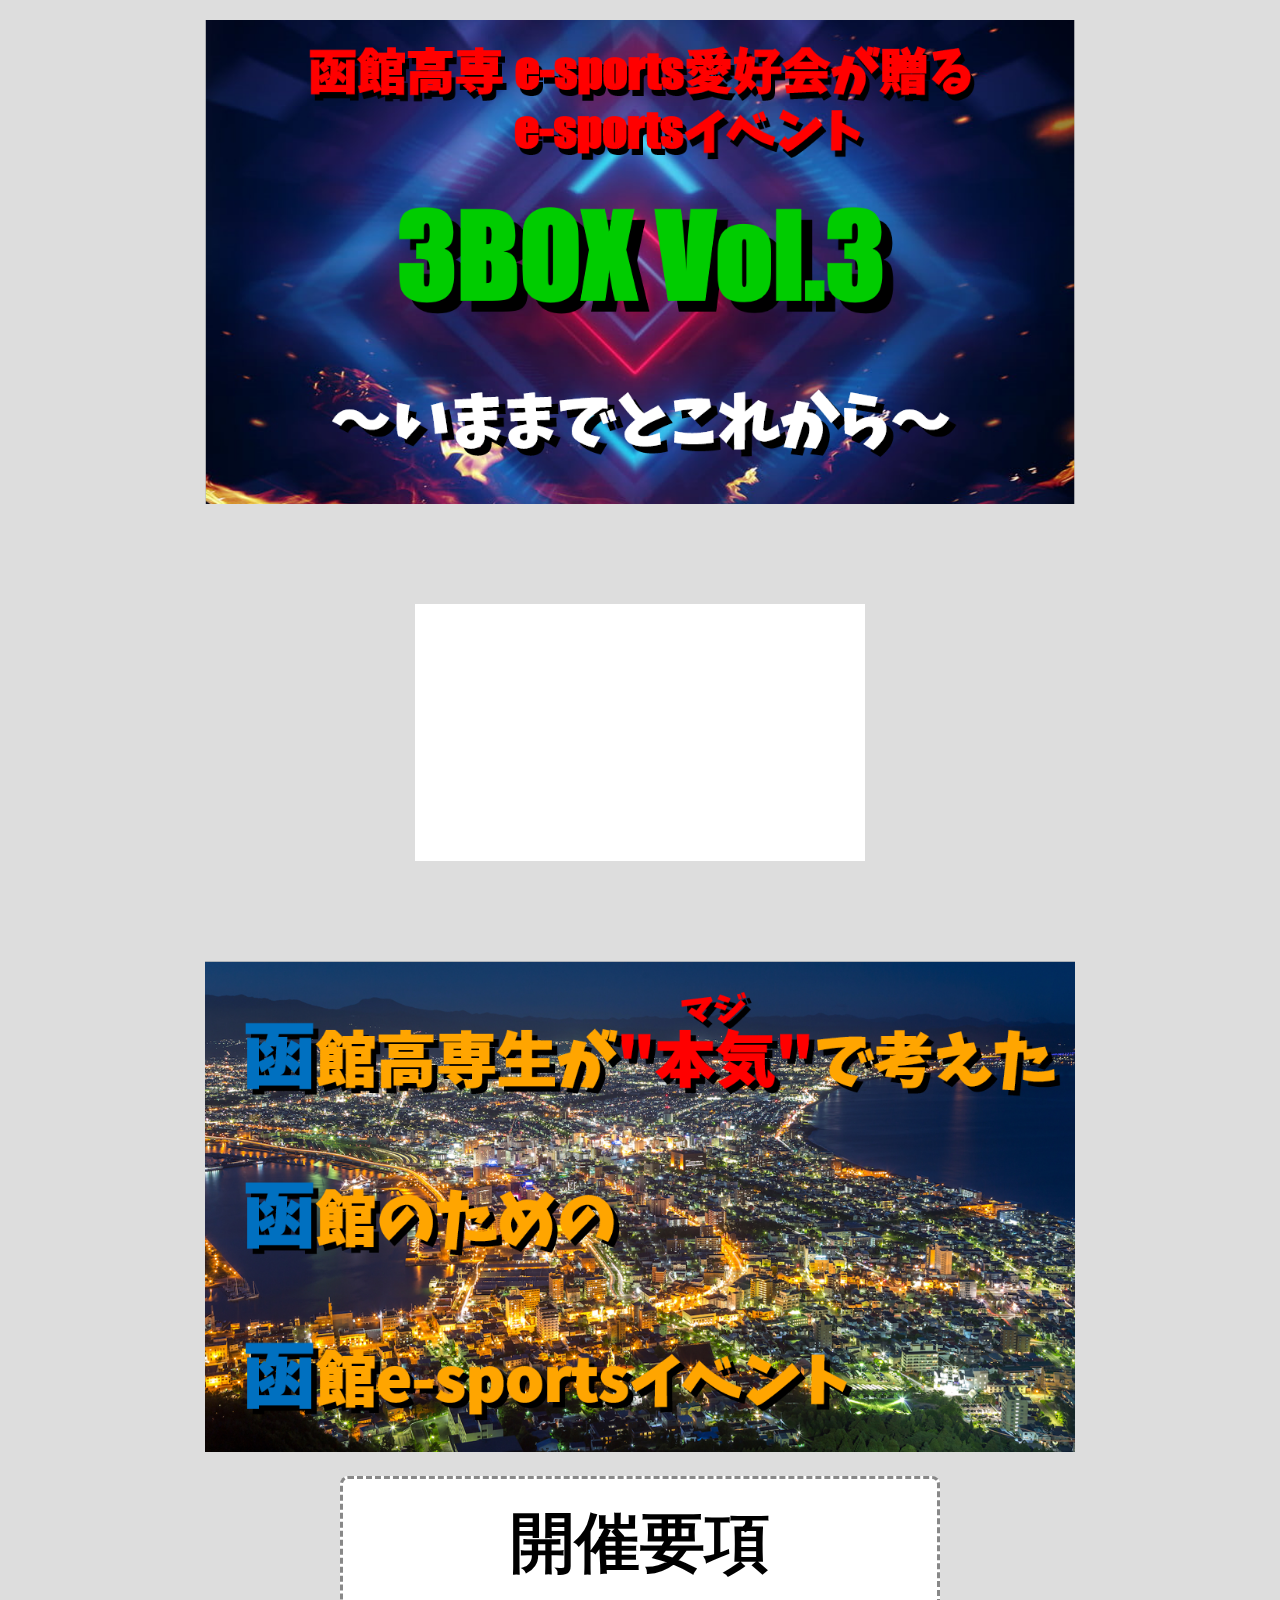
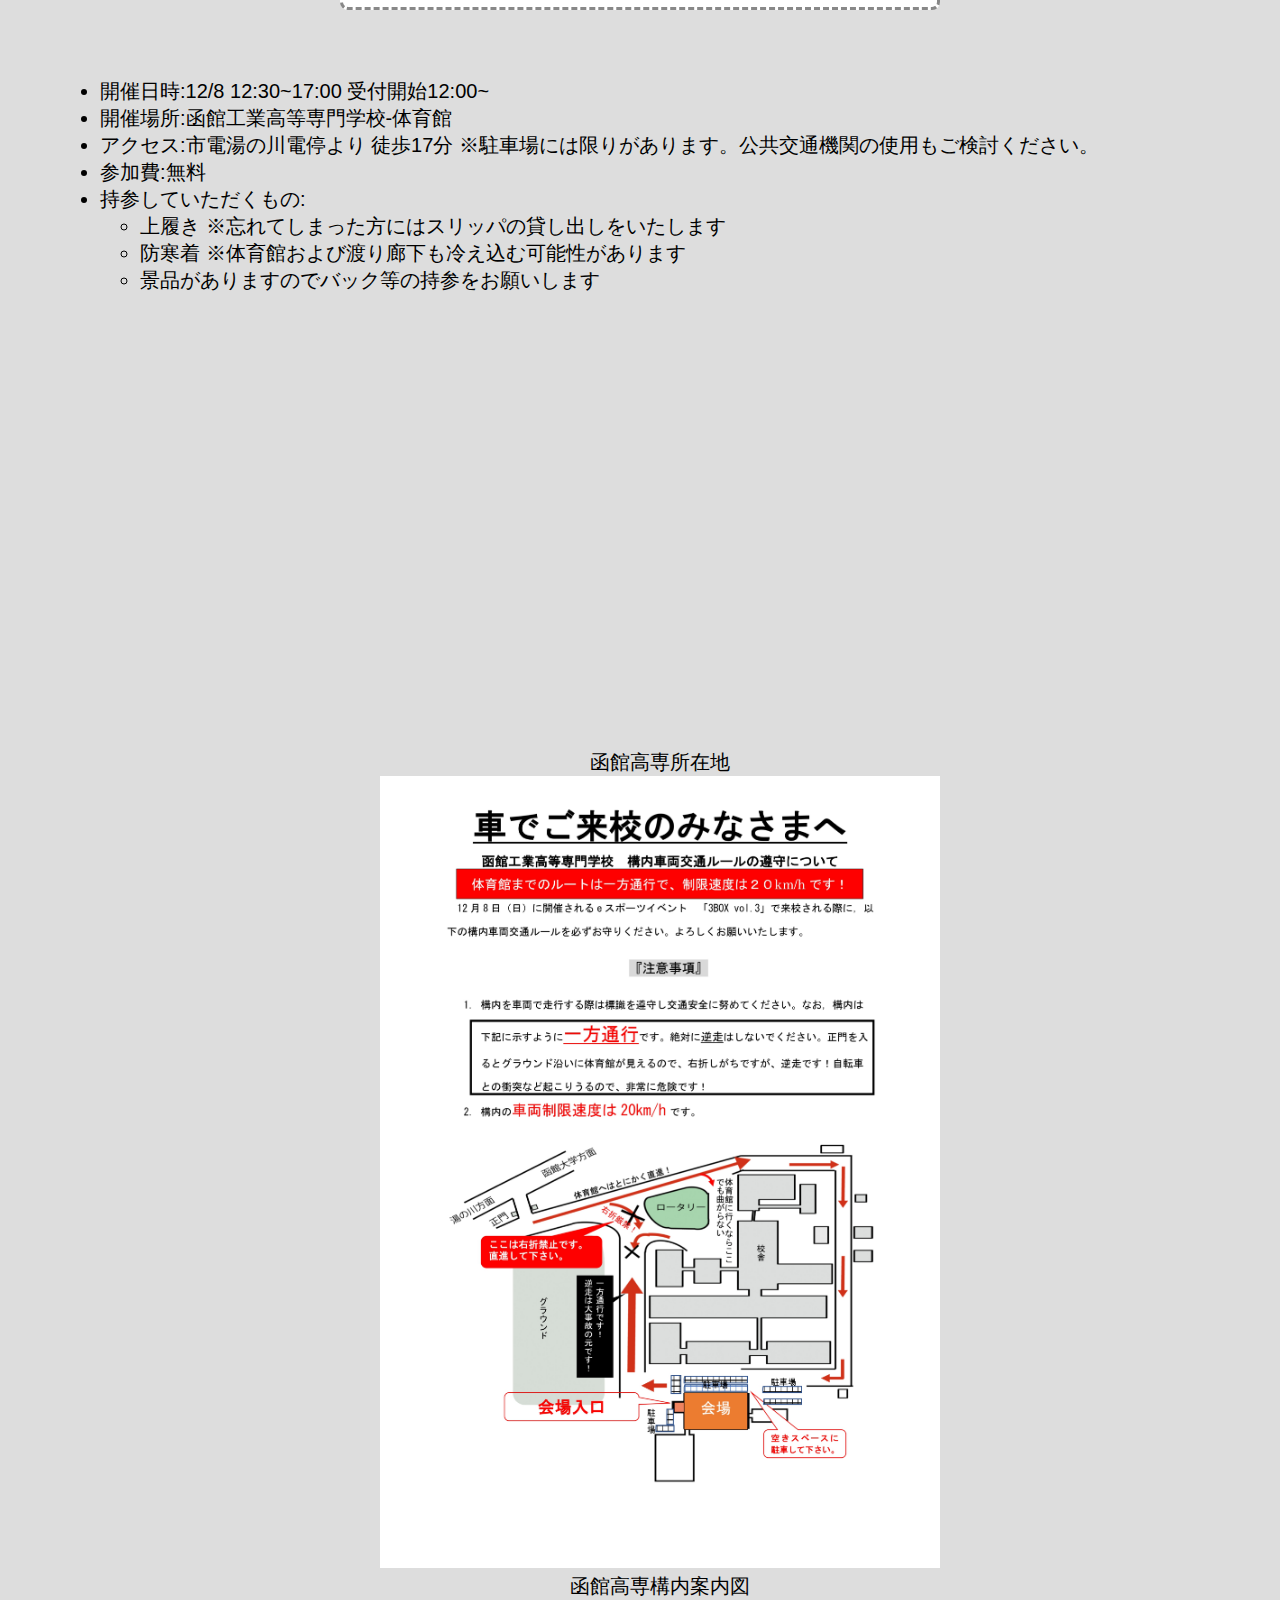
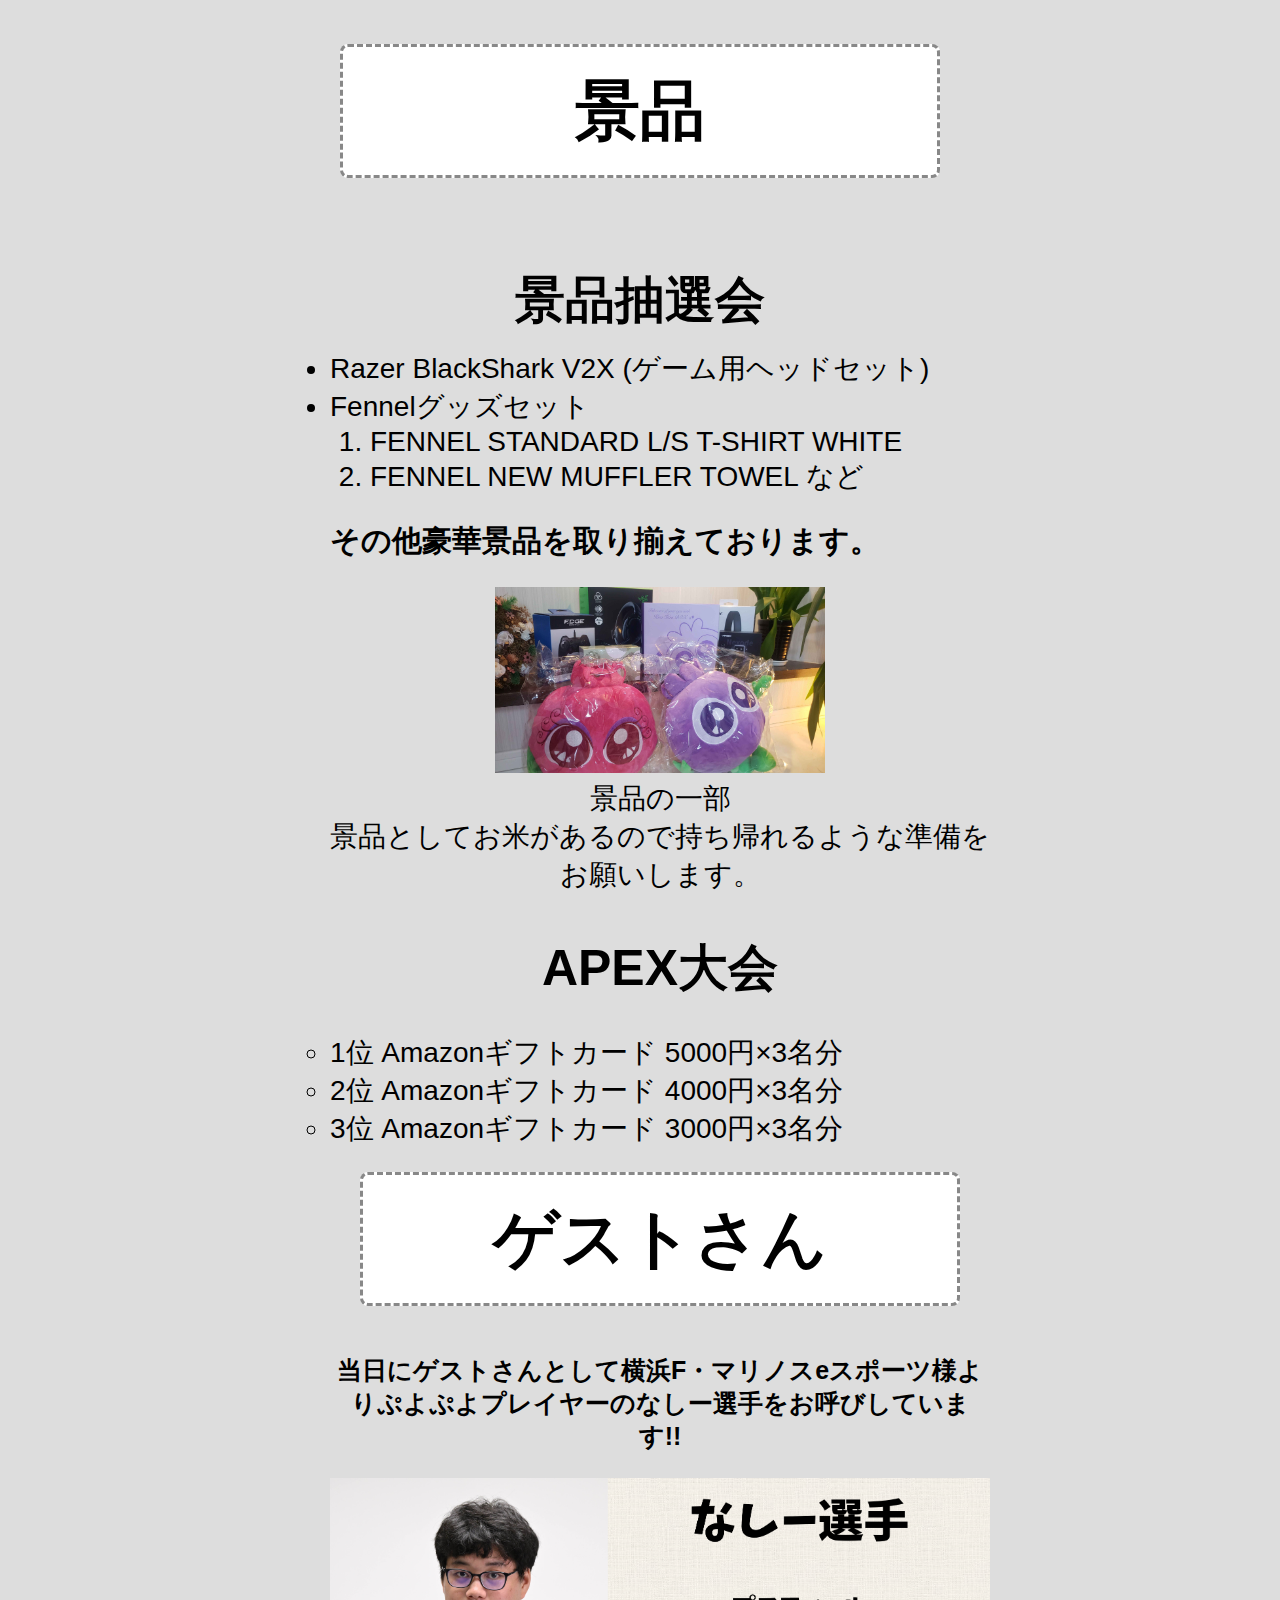
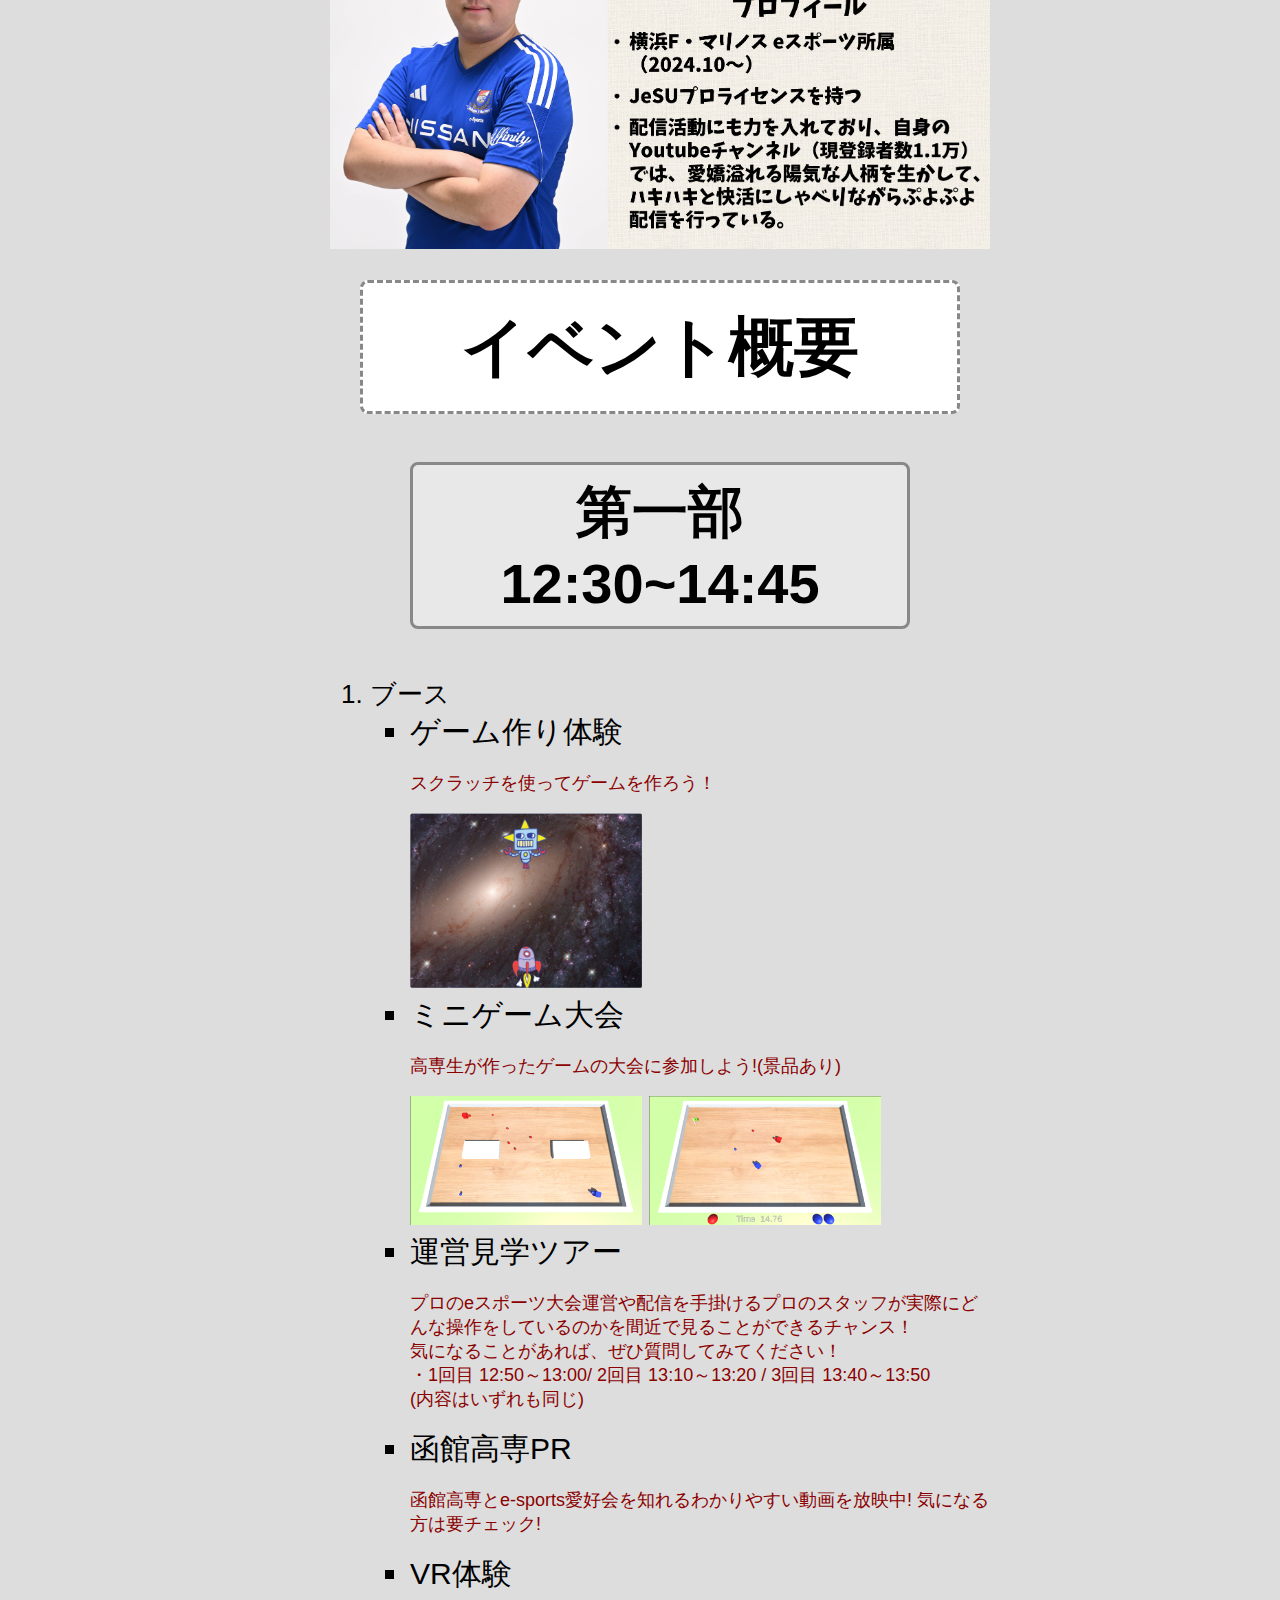
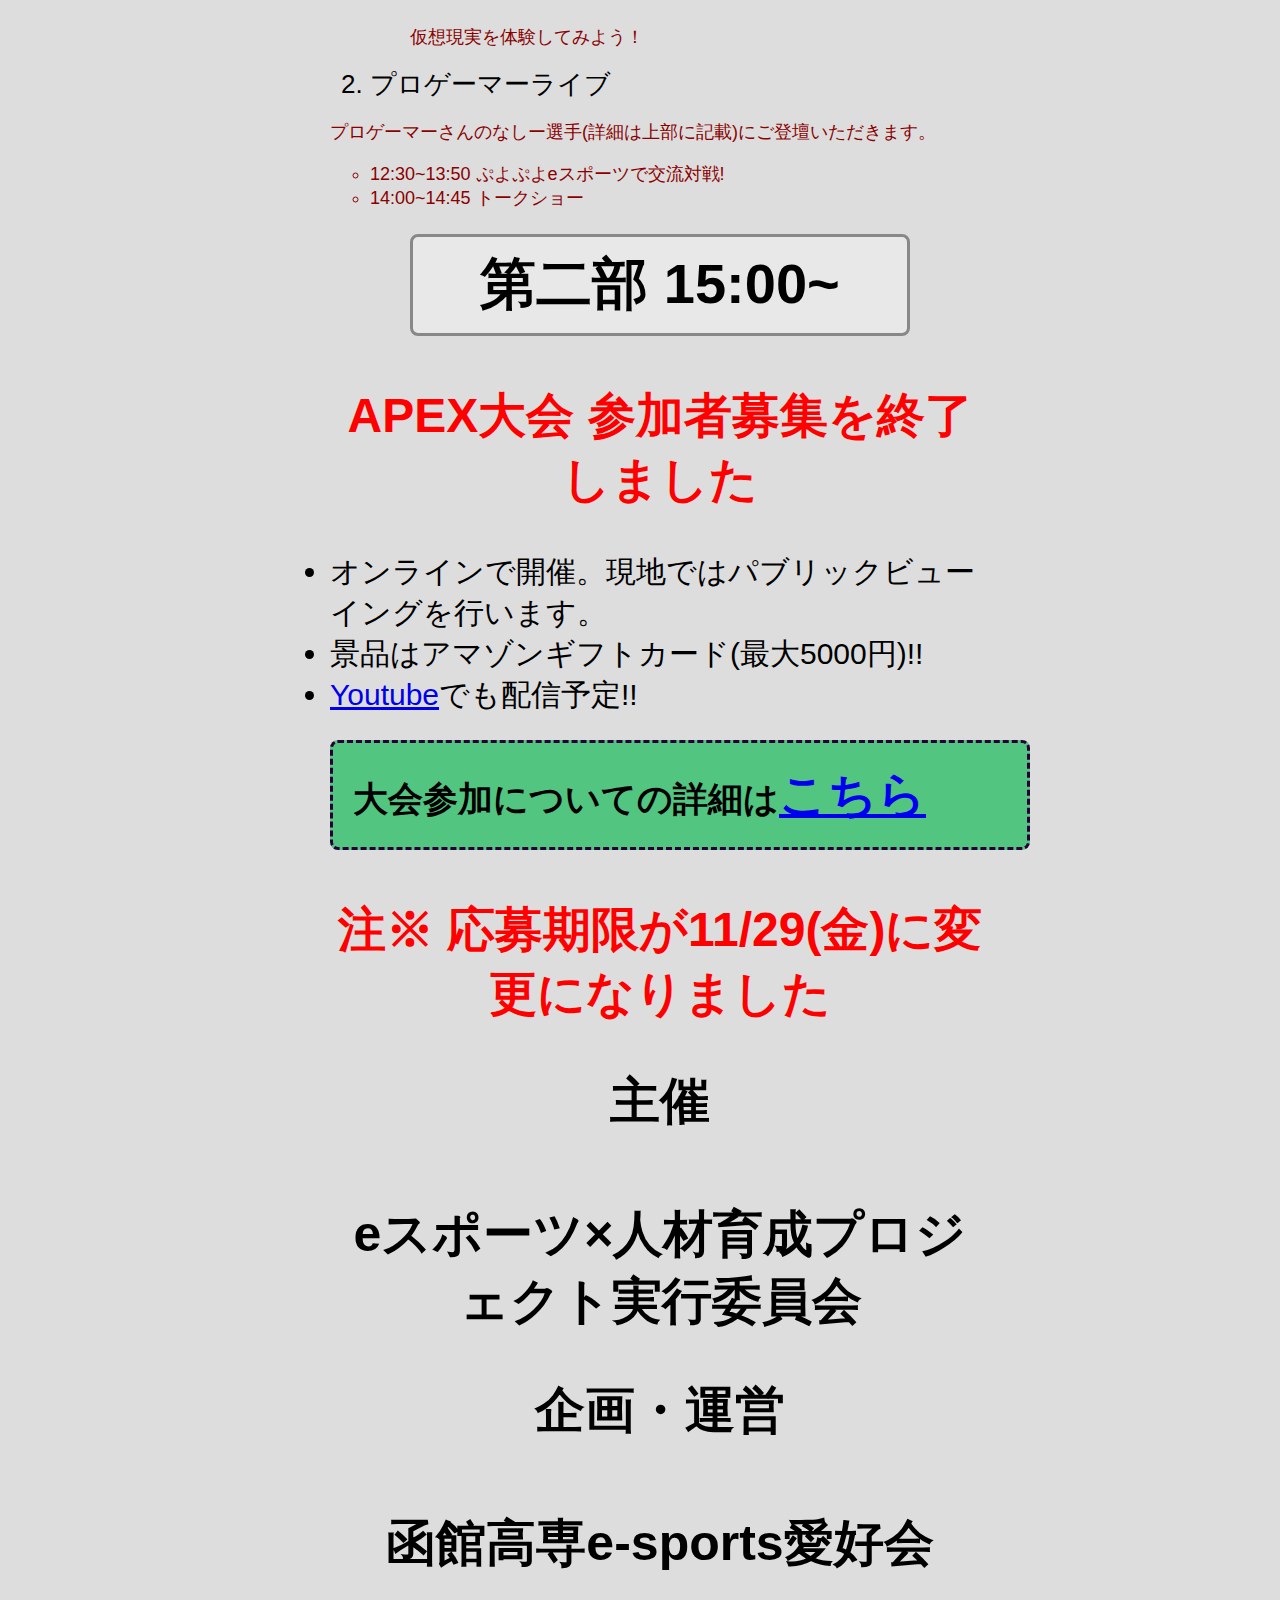
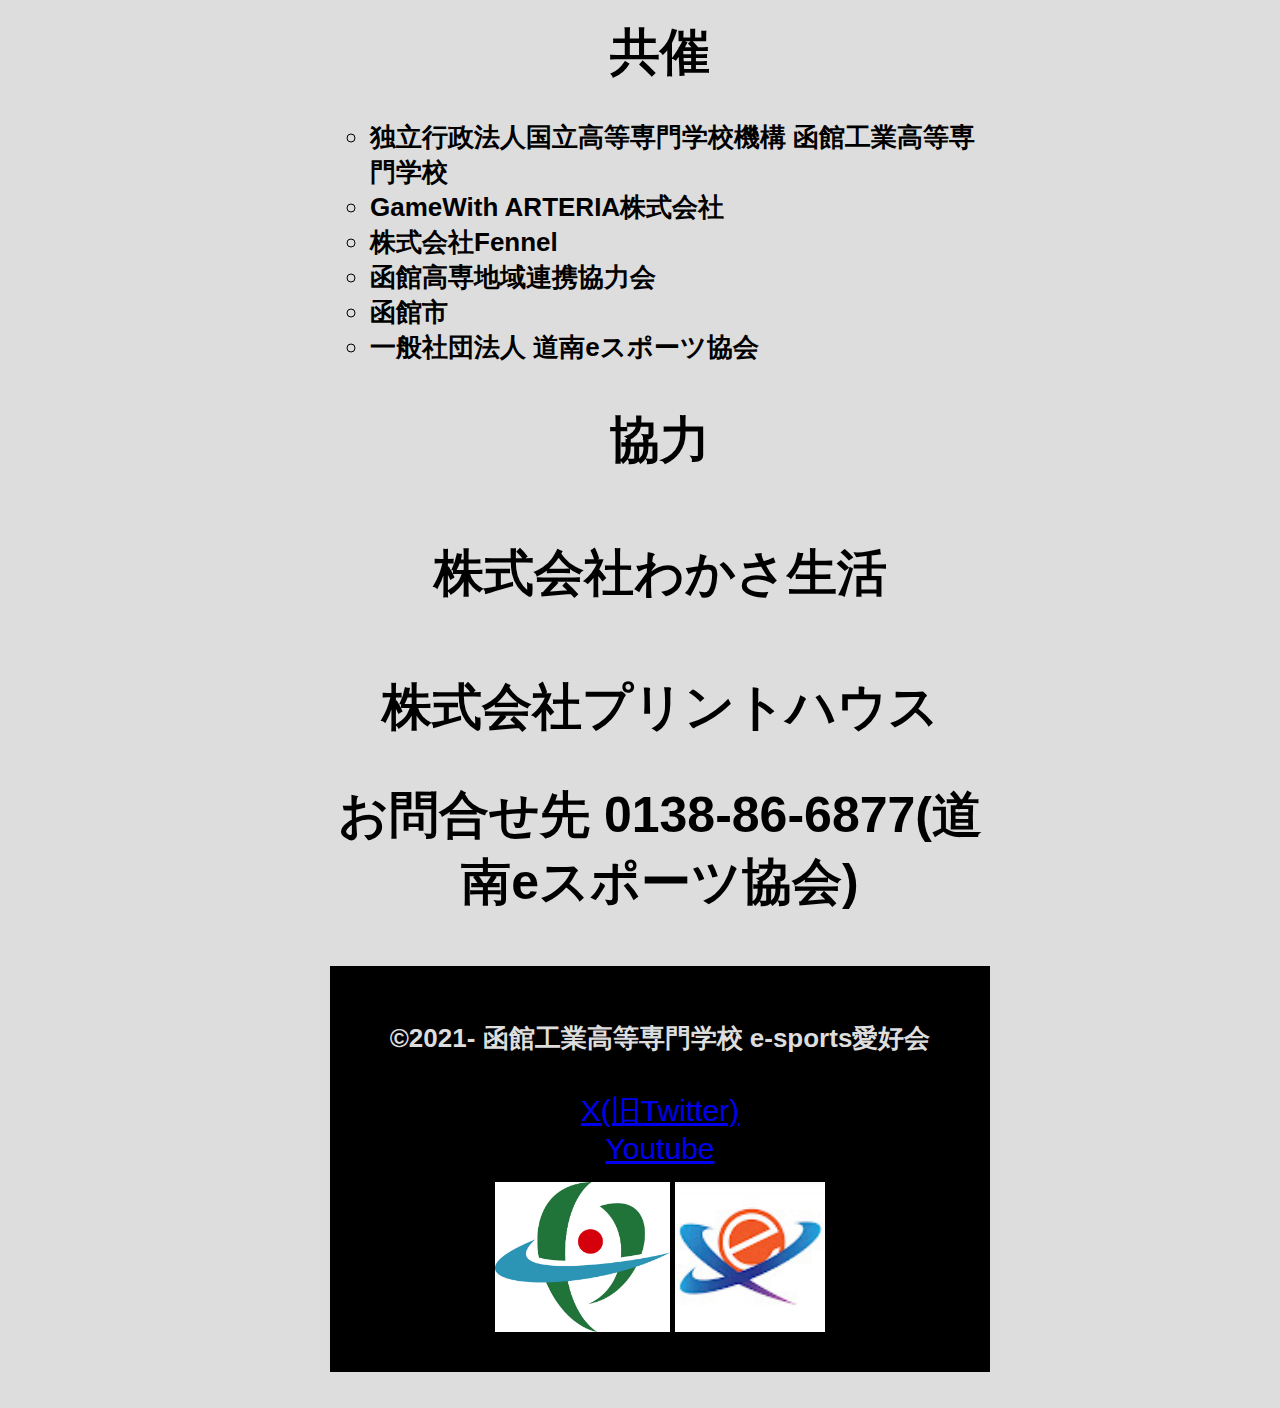
<file: 3box.html>
<!DOCTYPE html>
<html lang="ja">
<head>
    <meta charset="UTF-8">
    <link rel="stylesheet" href="3box.css">
    <meta name="viewport" content="width=device-width, initial-scale=1.0">
    <title>3BOX</title>
</head>
    <!-- Google tag (gtag.js) -->
<script async src="https://www.googletagmanager.com/gtag/js?id=G-R6W7B1ZJ3B"></script>
<script>
  window.dataLayer = window.dataLayer || [];
  function gtag(){dataLayer.push(arguments);}
  gtag('js', new Date());

  gtag('config', 'G-R6W7B1ZJ3B');
</script>
<body>
    <div class="content">

    <img src="esp.img/title.png" alt="タイトル" height="75%" width="75%">
    

    <div class="suraido">
    <img decoding="async" id="mypic" src="[data-uri]" data-src="pics/1.jpg" width="450" height="300" data-aspectratio="400/300" class="slid" style="height: 253.5px;"><noscript><img decoding="async" id="mypic" src="pics/1.jpg" width="400" height="300"></noscript>
    <script src="3box.js"></script>
    
    </div>
    
    <img src="esp.img/mazi.png" alt="maji" height="75%" width="75%">
    
    <h3 class="bu">開催要項</h3>
    <nav class="youkou">
        <ul>
            <li>開催日時:12/8 12:30~17:00 受付開始12:00~</li>
            <li>開催場所:函館工業高等専門学校-体育館</li>
            <li>アクセス:市電湯の川電停より 徒歩17分 ※駐車場には限りがあります。公共交通機関の使用もご検討ください。</li>
            <li>参加費:無料</li>
            <li>持参していただくもの:<ul>
                <li>上履き ※忘れてしまった方にはスリッパの貸し出しをいたします</li>
                <li>防寒着 ※体育館および渡り廊下も冷え込む可能性があります</li>
                <li>景品がありますのでバック等の持参をお願いします</li>
            </ul></li>
            <div class="annnai">
            <iframe src="https://www.google.com/maps/embed?pb=!1m18!1m12!1m3!1d2975.066945223472!2d140.79994707506935!3d41.783770871252266!2m3!1f0!2f0!3f0!3m2!1i1024!2i768!4f13.1!3m3!1m2!1s0x5f9ef4e8a60848cf%3A0x6090a288628c19ea!2z5Ye96aSo5bel5qWt6auY562J5bCC6ZaA5a2m5qCh!5e0!3m2!1sja!2sjp!4v1722930751336!5m2!1sja!2sjp" width="600" height="450" style="border:0;" allowfullscreen="" loading="lazy" referrerpolicy="no-referrer-when-downgrade"></iframe>
            <figcaption>函館高専所在地</figcaption>
            <img src="esp.img/kounaiannai.jpg" alt="構内案内図" height="50%" width="50%">
            <figcaption>函館高専構内案内図</figcaption>
            </div>
        </ul>
    </nav>

    <h4 class="bu">景品</h4>
        <h2 class="to">景品抽選会</h2>
    <ul class="keee">
    <li class="sina">Razer BlackShark V2X (ゲーム用ヘッドセット)</li> 
    <li class="sina">Fennelグッズセット 
        <ol class="sina">
            <li>FENNEL STANDARD L/S T-SHIRT WHITE</li>
            <!--<img src="esp.img\shirt.webp" alt="Fennel shirt" height="50%" width="50%" class="keisya">-->
            <li>FENNEL NEW MUFFLER TOWEL  など</li>
            <!--<img src="esp.img\muffler-towel.webp" alt="muffler towel" height="50%" width="50%" class="keisya">-->
        </ol>
        <h2>その他豪華景品を取り揃えております。</h2>
        <div class="annnai">
        <img class="sinasina" src="esp.img/keihinra.jpg" alt="景品ら" height="50%" width="50%">
            <figcaption class="sinasina">景品の一部<br>景品としてお米があるので持ち帰れるような準備をお願いします。</figcaption>
        </div>
        <h2 class="to">APEX大会</h2>
    <ul class="keee">
            <li class="sina">1位 Amazonギフトカード 5000円×3名分</li>
            <li class="sina">2位 Amazonギフトカード 4000円×3名分</li>
            <li class="sina">3位 Amazonギフトカード 3000円×3名分<br></li>
    </ul>

    <h4 class="bu">ゲストさん</h4>
    <h3 class="nasi-">当日にゲストさんとして横浜F・マリノスeスポーツ様よりぷよぷよプレイヤーのなしー選手をお呼びしています!!</h3>
    <img src="esp.img\nasi-san.png" alt="宣材写真" height="100%" width="100%" class="nasi-">

    <h3 class="bu">イベント概要</h3>
    <h4 class="bui">第一部 12:30~14:45</h4>
    <ol>
    <li class="dai">ブース<ul>
        <li class="title">ゲーム作り体験<p class="pp">スクラッチを使ってゲームを作ろう！</p></li>
        <img src="esp.img\dukuri.png" class="booth.img" alt="ゲーム作り紹介画像" width="40%" height="40%">

        <li class="title">ミニゲーム大会<p class="pp">高専生が作ったゲームの大会に参加しよう!(景品あり)</p></li>
        <img src="esp.img/tank1.png" class="booth.img" alt="ミニゲーム紹介画像1" width="40%" height="40%">
        <img src="esp.img/tank2.png" class="booth.img" alt="ミニゲーム紹介画像2" width="40%" height="40%">
        
        <li class="title">運営見学ツアー
            <p class="pp">プロのeスポーツ大会運営や配信を手掛けるプロのスタッフが実際にどんな操作をしているのかを間近で見ることができるチャンス！
            <br>気になることがあれば、ぜひ質問してみてください！
            <br>・1回目 12:50～13:00/ 2回目 13:10～13:20 / 3回目 13:40～13:50<br>
            (内容はいずれも同じ)</p></li>
        <!--<img src="#" class="booth.img" alt="運営紹介画像">-->

        <li class="title">函館高専PR<p class="pp">函館高専とe-sports愛好会を知れるわかりやすい動画を放映中! 気になる方は要チェック!</p></li>
        <!--<img src="#" class="booth.img" alt="学校紹介紹介画像">-->

        <li class="title">VR体験</p><p class="pp">仮想現実を体験してみよう！</p></li>
        <!--<img src="#" class="booth.img" alt="VR紹介画像">-->

    </ul></li>
    <li class="dai">プロゲーマーライブ</li></ol>
    <p class="pp">プロゲーマーさんのなしー選手(詳細は上部に記載)にご登壇いただきます。</p>
    <ul>
        <li class="pp">12:30~13:50 ぷよぷよeスポーツで交流対戦!</li>
        <li class="pp">14:00~14:45 トークショー</li>
    </ul>
    <h4 class="bui">第二部 15:00~</h4>
    <h2 class="bosyu">APEX大会 参加者募集を終了しました</h2>
    <li class="title">オンラインで開催。現地ではパブリックビューイングを行います。</li>
    <li class="title">景品はアマゾンギフトカード(最大5000円)!!</li>
    <li class="title"><a class="SNS"  href="https://youtube.com/@hakodatekosen.e-sports?si=pF3tYW7PwXIXKoQn">Youtube</a>でも配信予定!!</li>
    <h2 class="oosirase">大会参加についての詳細は<a href="youkou.html" class="kotti">こちら</a></h2>
    <h2 class="bosyu">注※ 応募期限が11/29(金)に変更になりました</h2>

    <h1></h1>
    <h1></h1>
<h2 class="to">主催</h2><h4 class="to">eスポーツ×人材育成プロジェクト実行委員会</h4>
<h2 class="to">企画・運営</h2><h4 class="to">函館高専e-sports愛好会</h4>
<h2 class="to">共催</h2>
        <ul>
            <h4><li>独立行政法人国立高等専門学校機構 函館工業高等専門学校</li><li>GameWith ARTERIA株式会社</li>
            <li>株式会社Fennel</li><li>函館高専地域連携協力会</li>
            <li>函館市</li><li>一般社団法人 道南eスポーツ協会</li></h4>
        </ul>
<h2 class="to">協力</h2>
    <h4 class="to">株式会社わかさ生活</h4>
    <h4 class="to">株式会社プリントハウス</h4>    
    
    
    <h2 class="to">お問合せ先 0138-86-6877(道南eスポーツ協会)</h2>


    <footer class="footer">
        <div class="footer-text">
        <h4>©2021- 函館工業高等専門学校 e-sports愛好会</h4>
        <a class="SNS" href="https://x.com/kosen_eSports">X(旧Twitter)</a><br>
        <a class="SNS"  href="https://youtube.com/@hakodatekosen.e-sports?si=pF3tYW7PwXIXKoQn">Youtube</a>
        <figure>
            <a href="https://www.hakodate-ct.ac.jp/#:~:text=%E5%87%BD%E9%A4%A8%E5%B7%A5%E6%A5%AD%E9%AB%98%E7%AD%89"><img alt="高専ロゴ" src="esp.img/k.rogo.jpg" width="175" height="150"/></a>
            <a href="index.html"><img alt="e-sportsロゴ" src="esp.img/e.rogo.jpg" width="150"/></a>
        </figure>
        </div>
    </footer>

    </div>

</body>
</html>

    </div>

</body>
</html>
</file>
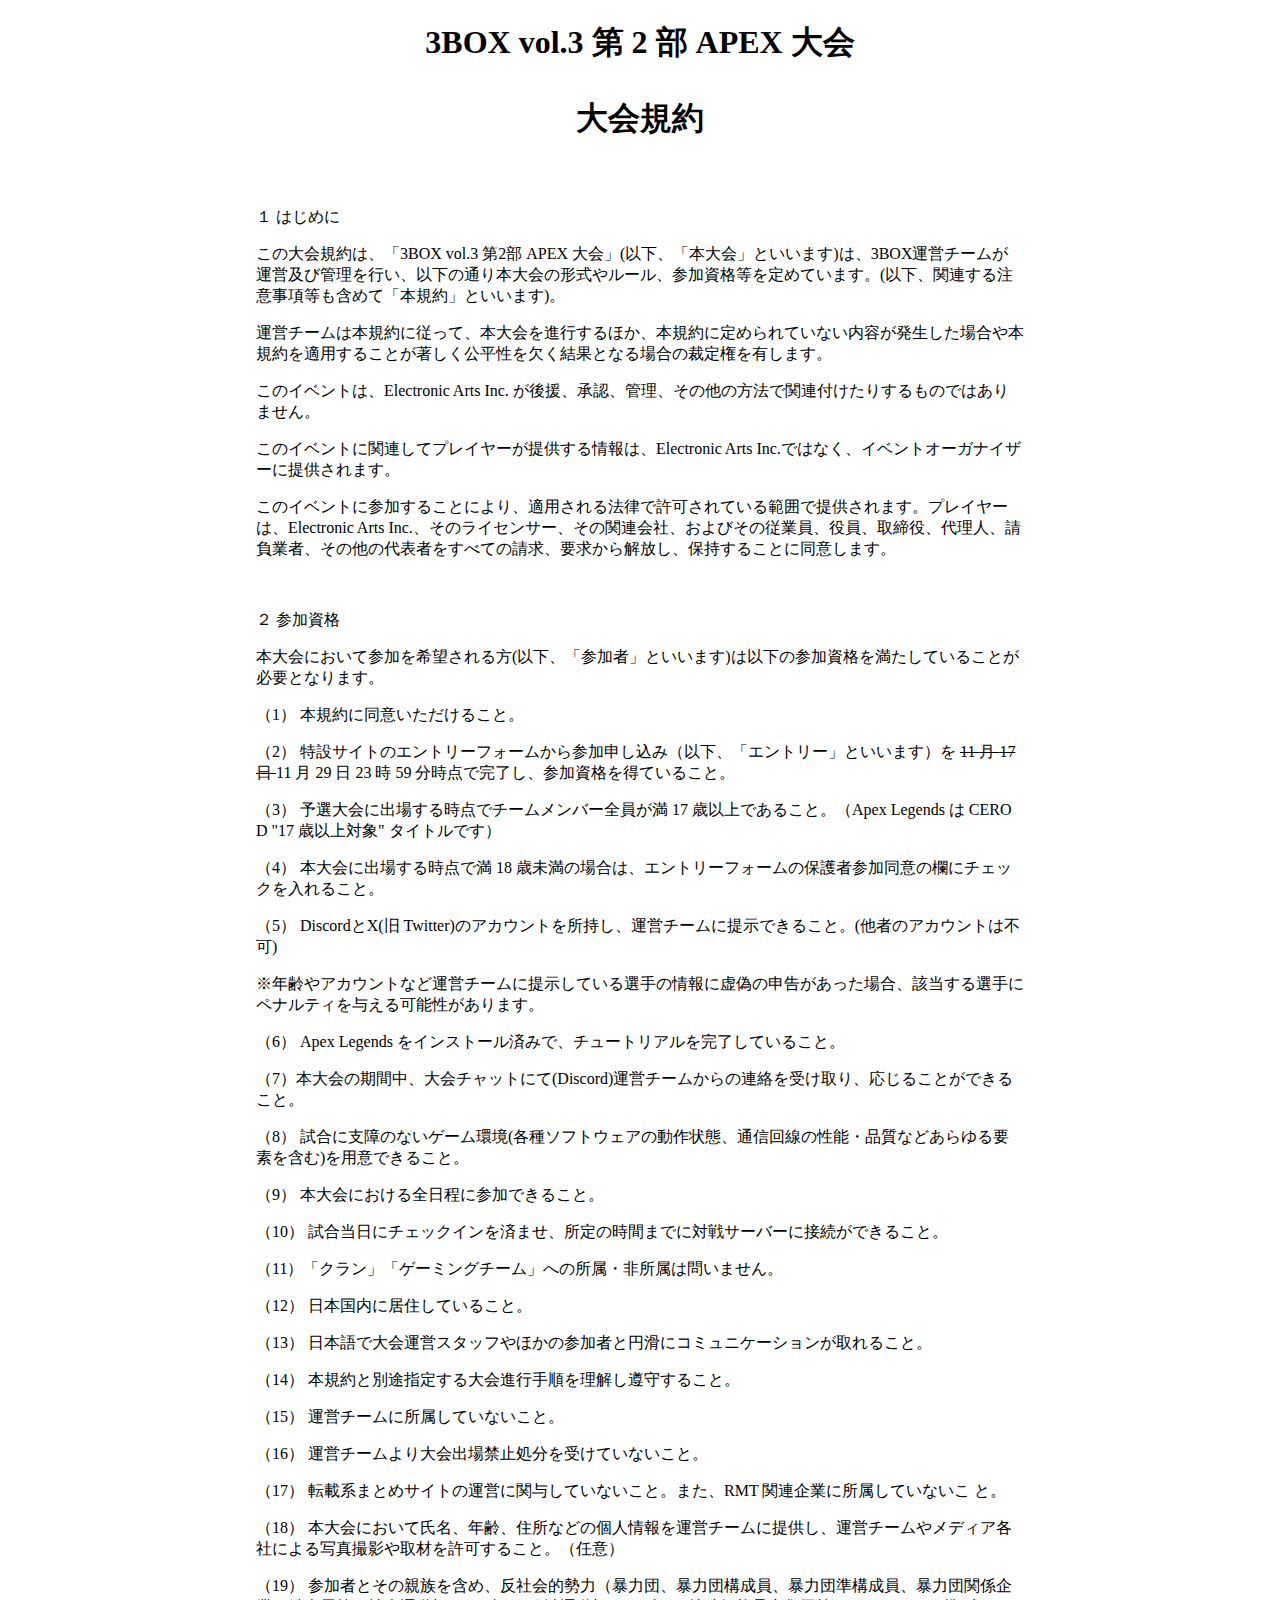
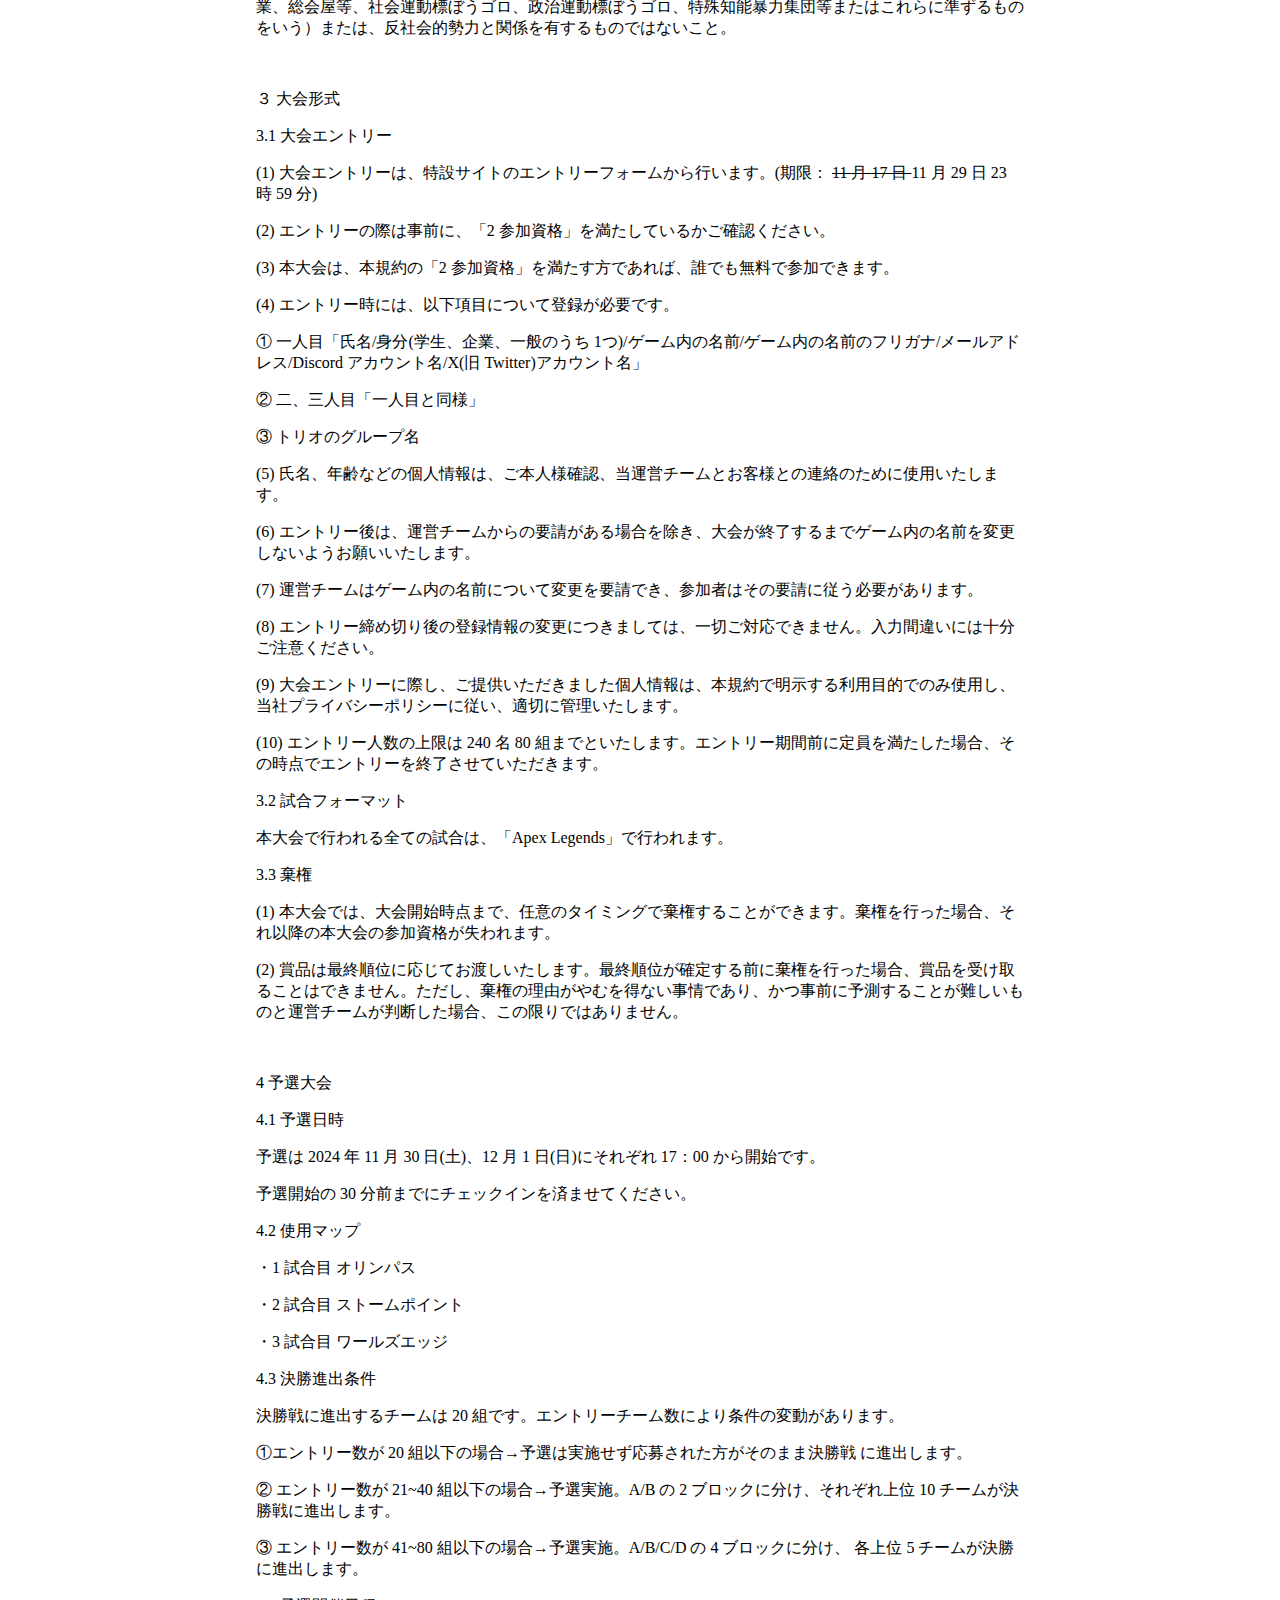
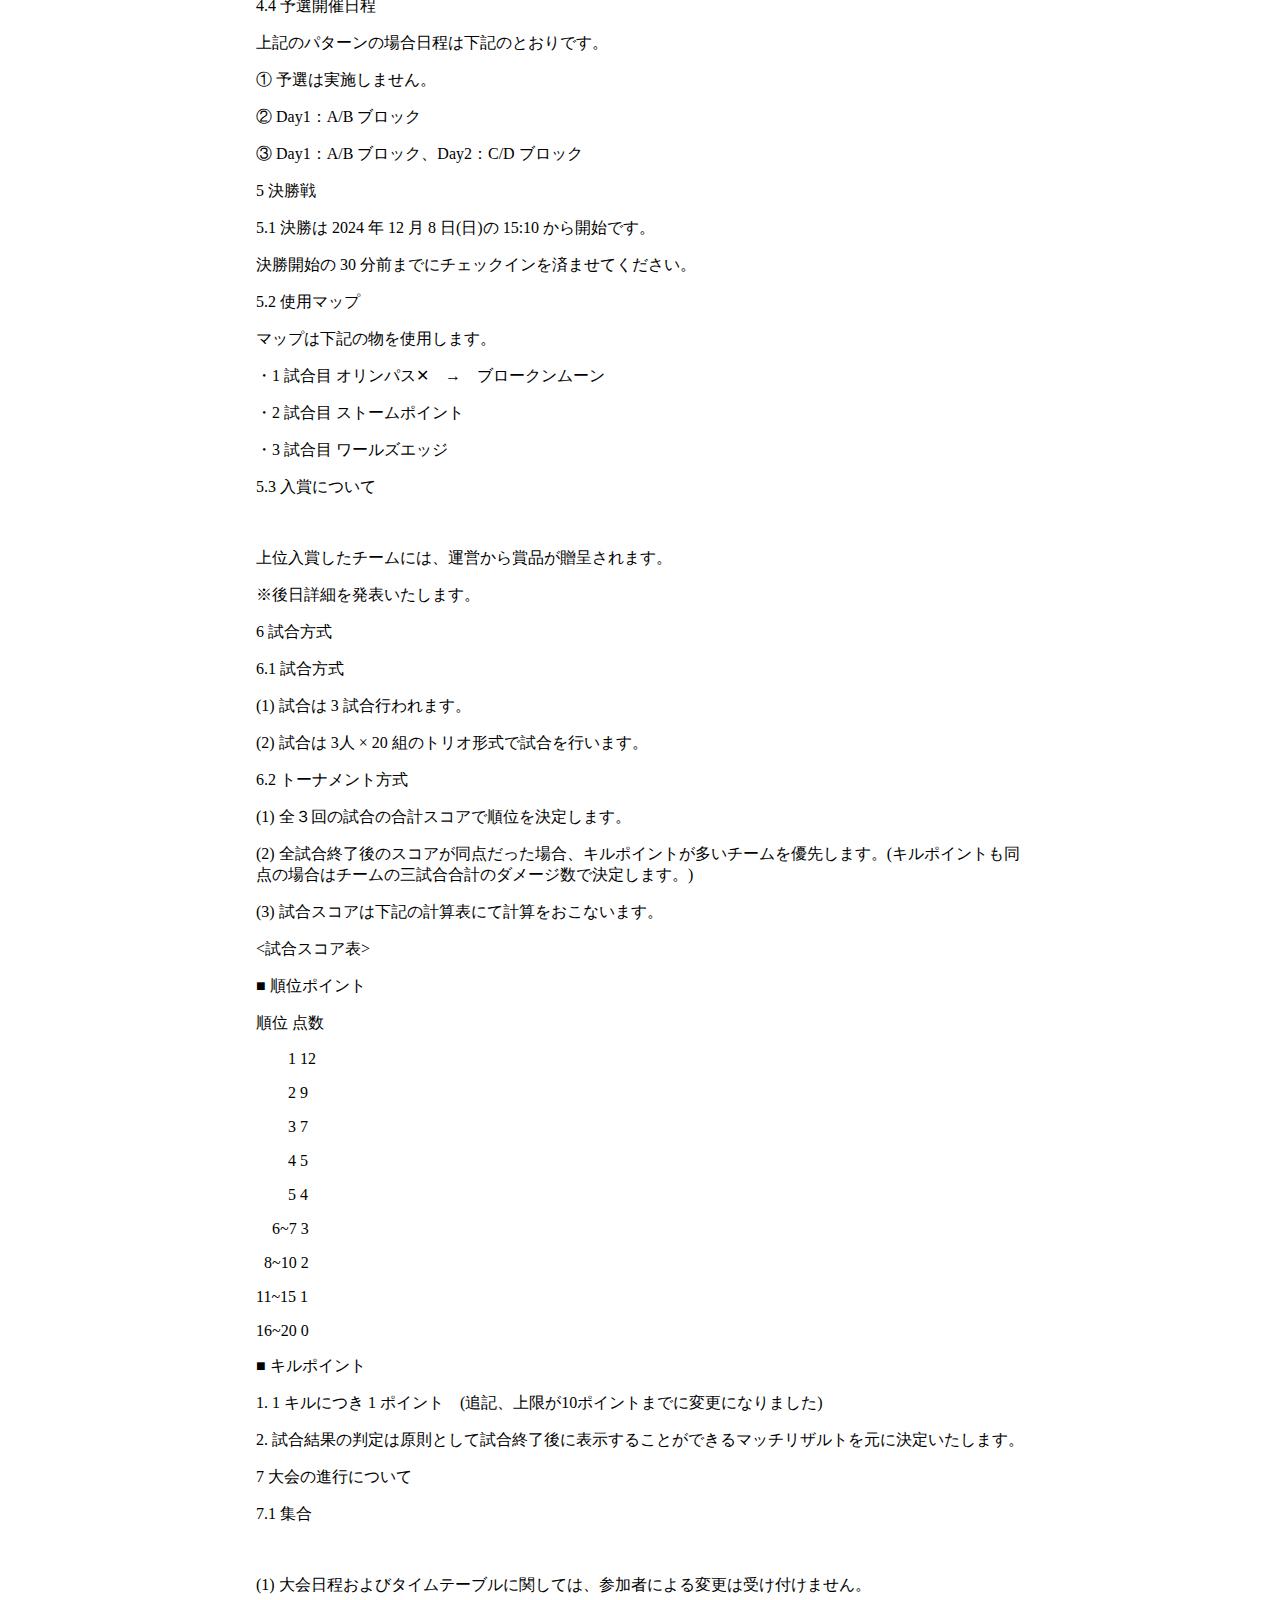
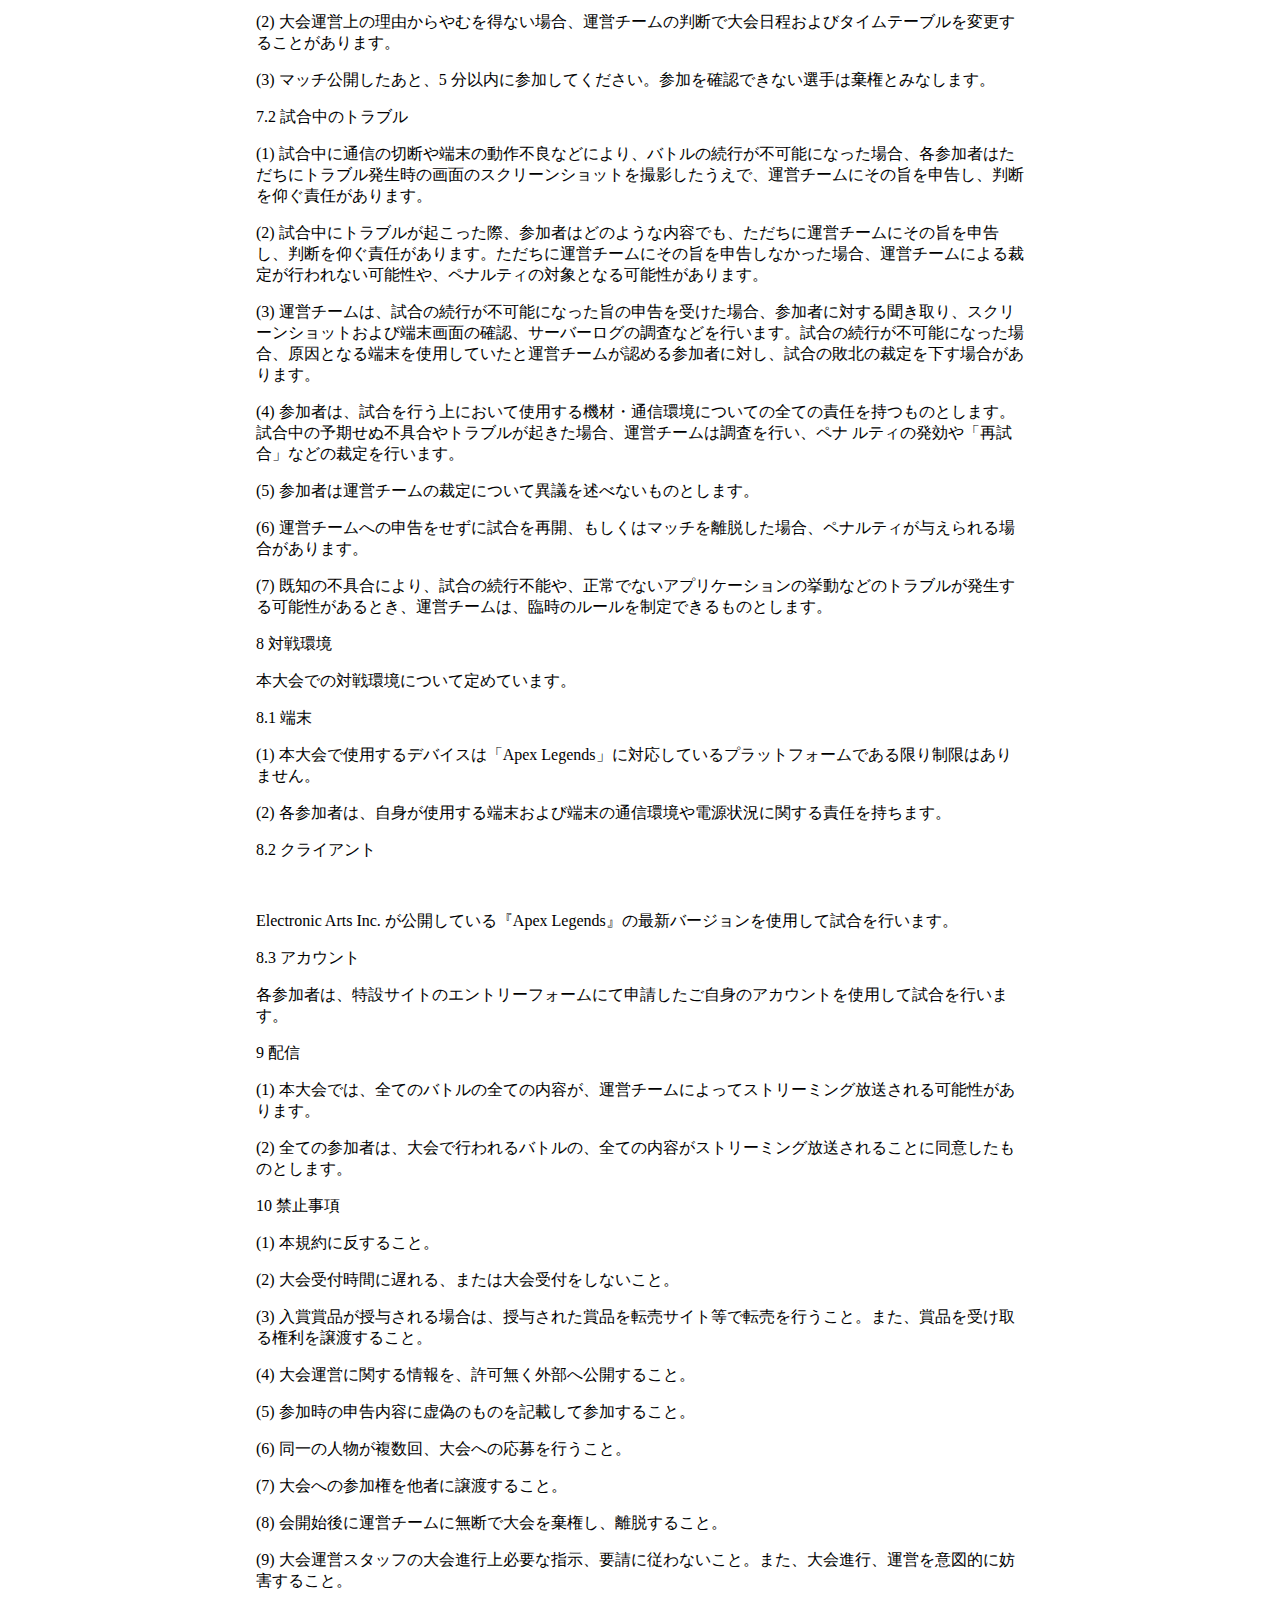
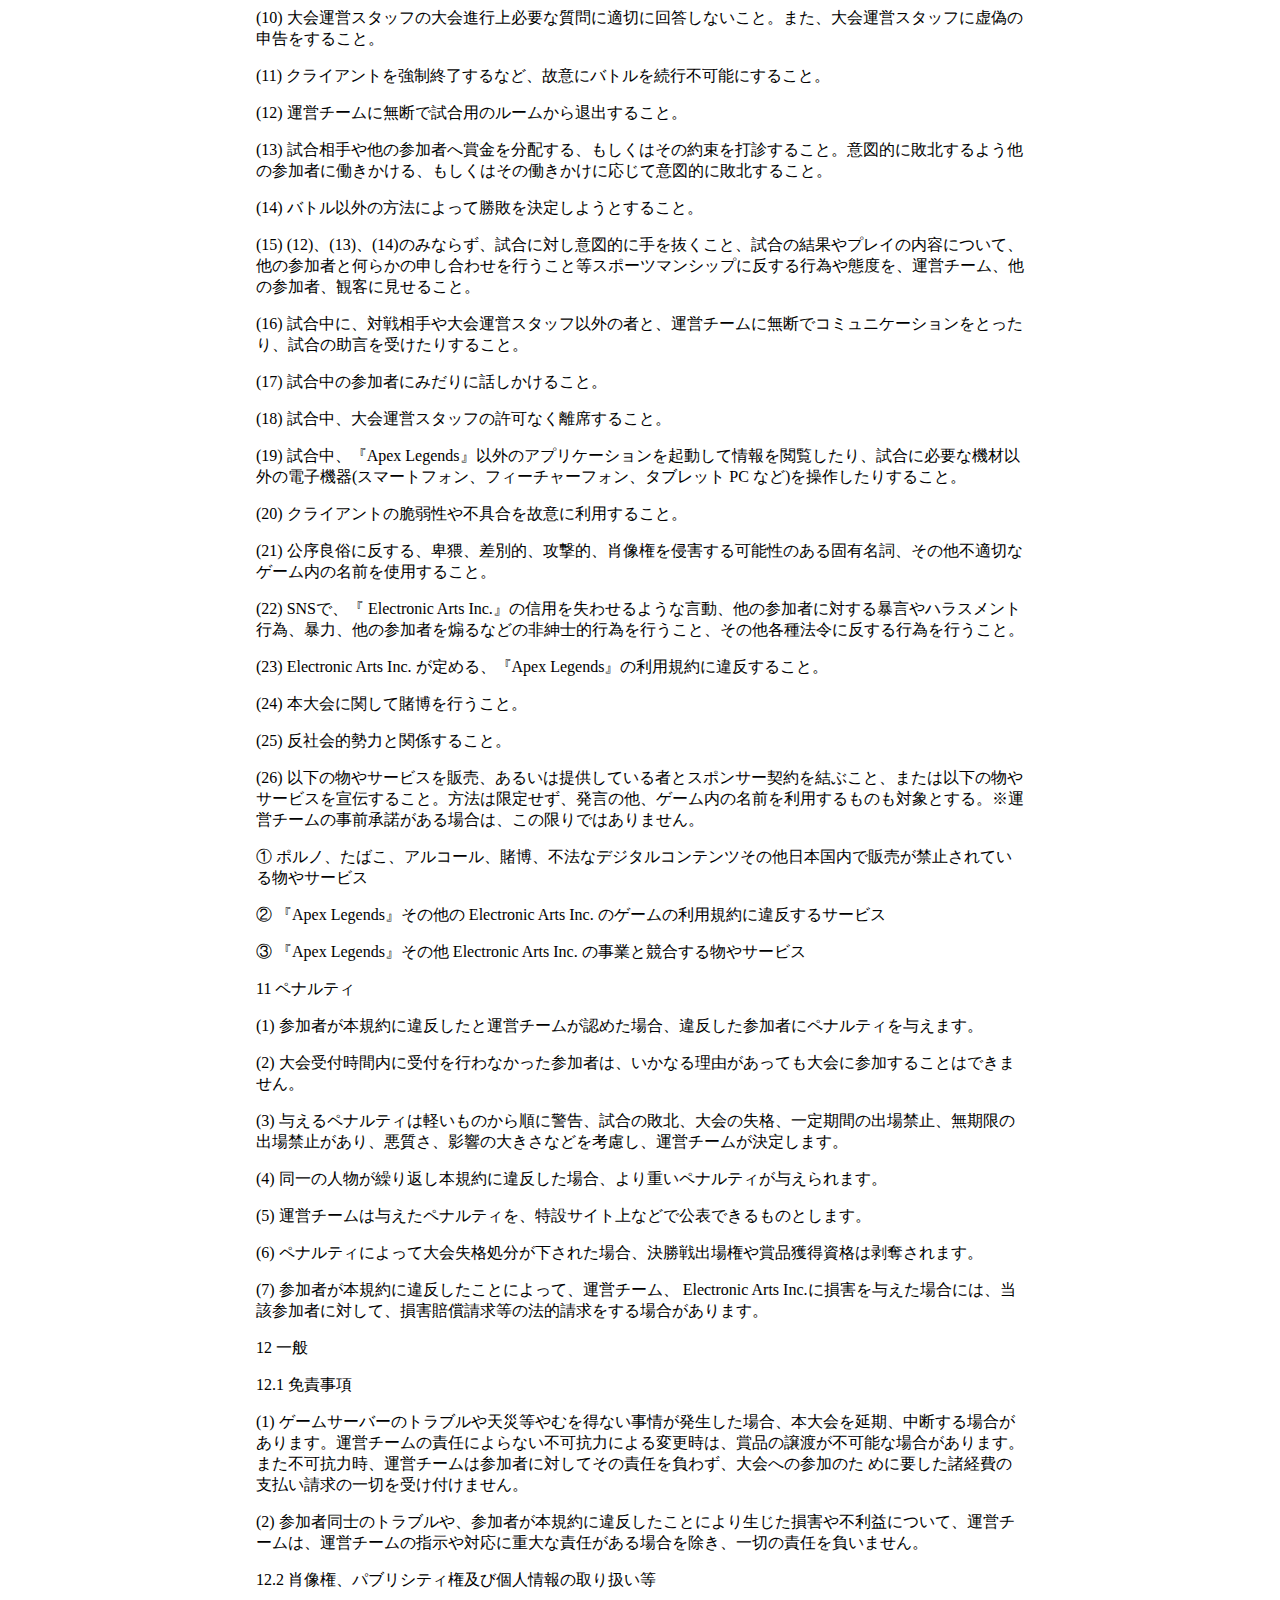
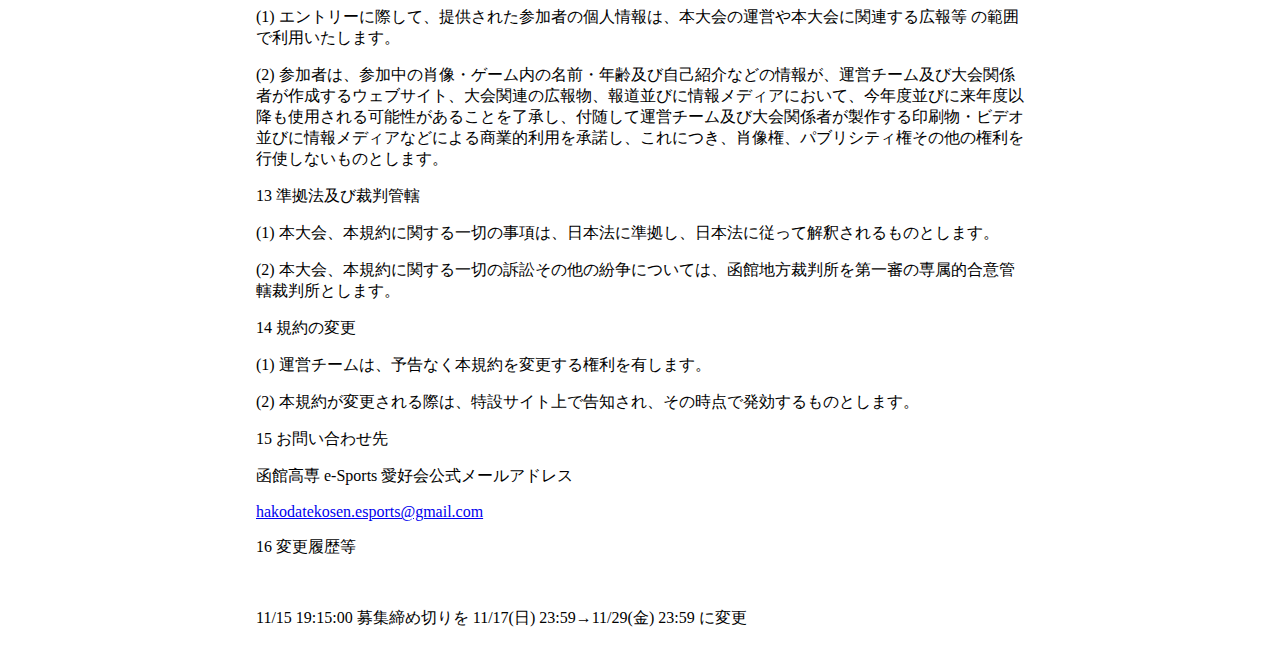
<file: kiyaku.html>
<!DOCTYPE html>
<html lang="ja">
<head>
    <meta charset="UTF-8">
    <meta name="viewport" content="width=device-width, initial-scale=1.0">
    <link rel="stylesheet" href="rulebook.css">
    <title>Terms</title>
</head>
<body>

    <div>
        <h1 align="center">
            3BOX vol.3 第 2 部 APEX 大会
        </p>
        <p>
            大会規約
        </p>
    </div>
    <br clear="all"/>
    <div>
        <p>
            １ はじめに
        </p>
        <p>
            この大会規約は、「3BOX vol.3 第2部 APEX 大会」(以下、「本大会」といいます)は、3BOX運営チームが運営及び管理を行い、以下の通り本大会の形式やルール、参加資格等を定めています。(以下、関連する注意事項等も含めて「本規約」といいます)。
        </p>
        <p>
            運営チームは本規約に従って、本大会を進行するほか、本規約に定められていない内容が発生した場合や本規約を適用することが著しく公平性を欠く結果となる場合の裁定権を有します。
        </p>
        <p>
            このイベントは、Electronic Arts Inc. が後援、承認、管理、その他の方法で関連付けたりするものではありません。
        </p>
        <p>
            このイベントに関連してプレイヤーが提供する情報は、Electronic Arts Inc.ではなく、イベントオーガナイザーに提供されます。
        </p>
        <p>
            このイベントに参加することにより、適用される法律で許可されている範囲で提供されます。プレイヤーは、Electronic Arts Inc.、そのライセンサー、その関連会社、およびその従業員、役員、取締役、代理人、請負業者、その他の代表者をすべての請求、要求から解放し、保持することに同意します。
        </p>
    </div>
    <br clear="all"/>
    <div>

        
        <p>
            ２ 参加資格
        </p>
        <p>
            本大会において参加を希望される方(以下、「参加者」といいます)は以下の参加資格を満たしていることが必要となります。
        </p>
        <p>
            （1）    本規約に同意いただけること。
        </p>
        <p>
            （2）    特設サイトのエントリーフォームから参加申し込み（以下、「エントリー」といいます）を
            <s>
                11
            </s>
            <s>
                月
            </s>
            <s>
                17
            </s>
            <s>
                日
            </s>
            11 月 29 日 23 時 59 分時点で完了し、参加資格を得ていること。
        </p>
        <p>
            （3）    予選大会に出場する時点でチームメンバー全員が満 17 歳以上であること。（Apex Legends は CERO D "17  歳以上対象" タイトルです）
        </p>
        <p>
            （4）    本大会に出場する時点で満 18 歳未満の場合は、エントリーフォームの保護者参加同意の欄にチェックを入れること。
        </p>
        <p>
            （5）    DiscordとX(旧 Twitter)のアカウントを所持し、運営チームに提示できること。(他者のアカウントは不可)
        </p>
        <p>
            ※年齢やアカウントなど運営チームに提示している選手の情報に虚偽の申告があった場合、該当する選手にペナルティを与える可能性があります。
        </p>
        <p>
            （6） Apex Legends をインストール済みで、チュートリアルを完了していること。 
        </p>
        <p>
            （7）本大会の期間中、大会チャットにて(Discord)運営チームからの連絡を受け取り、応じることができること。
        </p>
        <p>
            （8）  試合に支障のないゲーム環境(各種ソフトウェアの動作状態、通信回線の性能・品質などあらゆる要素を含む)を用意できること。
        </p>
        <p>
            （9）  本大会における全日程に参加できること。
        </p>
        <p>
            （10） 試合当日にチェックインを済ませ、所定の時間までに対戦サーバーに接続ができること。
        </p>
        <p>
            （11）「クラン」「ゲーミングチーム」への所属・非所属は問いません。 
        </p>
        <p>    
            （12）  日本国内に居住していること。
        </p>
        <p>
            （13）   日本語で大会運営スタッフやほかの参加者と円滑にコミュニケーションが取れること。
        </p>
        <p>
            （14）   本規約と別途指定する大会進行手順を理解し遵守すること。
        </p>
        <p>
            （15）   運営チームに所属していないこと。
        </p>
        <p>
            （16）   運営チームより大会出場禁止処分を受けていないこと。
        </p>
        <p>
            （17）   転載系まとめサイトの運営に関与していないこと。また、RMT 関連企業に所属していないこ と。
        </p>
        <p>
            （18）   本大会において氏名、年齢、住所などの個人情報を運営チームに提供し、運営チームやメディア各社による写真撮影や取材を許可すること。（任意）
        </p>
        <p>
            （19）   参加者とその親族を含め、反社会的勢力（暴力団、暴力団構成員、暴力団準構成員、暴力団関係企業、総会屋等、社会運動標ぼうゴロ、政治運動標ぼうゴロ、特殊知能暴力集団等またはこれらに準ずるものをいう）または、反社会的勢力と関係を有するものではないこと。
        </p>
    </div>
    <br clear="all"/>
    <div>
        
        <p>
            ３ 大会形式
        </p>
        <p>
            3.1   大会エントリー
        </p>
        <p>
            (1)  大会エントリーは、特設サイトのエントリーフォームから行います。(期限：
            <s>
                11
            </s>
            <s>
                月
            </s>
            <s>
                17
            </s>
            <s>
                日
            </s>
            11 月 29 日 23 時 59 分)
        </p>
        <p>
            (2) エントリーの際は事前に、「2 参加資格」を満たしているかご確認ください。  
        </p>
        <p>
            (3) 本大会は、本規約の「2 参加資格」を満たす方であれば、誰でも無料で参加できます。  
        </p>
        <p>
            (4) エントリー時には、以下項目について登録が必要です。
        </p>
        <p>
            ① 一人目「氏名/身分(学生、企業、一般のうち 1つ)/ゲーム内の名前/ゲーム内の名前のフリガナ/メールアドレス/Discord アカウント名/X(旧 Twitter)アカウント名」
        </p>
        <p> 
            ② 二、三人目「一人目と同様」
        </p>
        <p>
            ③ トリオのグループ名
        </p>
        <p>
            (5)    氏名、年齢などの個人情報は、ご本人様確認、当運営チームとお客様との連絡のために使用いたします。
        </p>
        <p>
            (6)    エントリー後は、運営チームからの要請がある場合を除き、大会が終了するまでゲーム内の名前を変更しないようお願いいたします。
        </p>
        <p>
            (7)    運営チームはゲーム内の名前について変更を要請でき、参加者はその要請に従う必要があります。
        </p>
        <p>
            (8)    エントリー締め切り後の登録情報の変更につきましては、一切ご対応できません。入力間違いには十分ご注意ください。
        </p>
        <p>
            (9)    大会エントリーに際し、ご提供いただきました個人情報は、本規約で明示する利用目的でのみ使用し、当社プライバシーポリシーに従い、適切に管理いたします。
        </p>
        <p>
            (10)   エントリー人数の上限は 240 名 80 組までといたします。エントリー期間前に定員を満たした場合、その時点でエントリーを終了させていただきます。
        </p>
        <p>
            3.2  試合フォーマット
        </p>
        <p>
            本大会で行われる全ての試合は、「Apex  Legends」で行われます。
        </p>
        <p>
            3.3   棄権
        </p>
        <p>
            (1)  本大会では、大会開始時点まで、任意のタイミングで棄権することができます。棄権を行った場合、それ以降の本大会の参加資格が失われます。
        </p>
        <p>
            (2)  賞品は最終順位に応じてお渡しいたします。最終順位が確定する前に棄権を行った場合、賞品を受け取ることはできません。ただし、棄権の理由がやむを得ない事情であり、かつ事前に予測することが難しいものと運営チームが判断した場合、この限りではありません。
        </p>
    </div>
    <br clear="all"/>
    <div>
        <p>
            4   予選大会
        </p>
        <p>
            4.1   予選日時
        </p>
        <p>
            予選は  2024 年  11 月  30 日(土)、12 月 1 日(日)にそれぞれ 17：00 から開始です。
        </p>
        <p>
            予選開始の 30 分前までにチェックインを済ませてください。
        </p>
        <p>
            4.2   使用マップ
        </p>
        <p>
            ・1 試合目 オリンパス
        </p>
        <p>
            ・2 試合目 ストームポイント
        </p>
        <p>
            ・3  試合目 ワールズエッジ
        </p>
        <p>
            4.3   決勝進出条件
        </p>
        <p>
            決勝戦に進出するチームは 20 組です。エントリーチーム数により条件の変動があります。 
        </p>
        <p>
            ①エントリー数が 20 組以下の場合→予選は実施せず応募された方がそのまま決勝戦 に進出します。
        </p>
        <p>
            ② エントリー数が 21~40 組以下の場合→予選実施。A/B の  2 ブロックに分け、それぞれ上位 10  チームが決勝戦に進出します。
        </p>
        <p>
            ③ エントリー数が 41~80 組以下の場合→予選実施。A/B/C/D の  4 ブロックに分け、 各上位  5 チームが決勝に進出します。
        </p>
        <p>
            4.4   予選開催日程
        </p>
        <p>
            上記のパターンの場合日程は下記のとおりです。
        </p>
        <p>
            ① 予選は実施しません。
        </p>
        <p>
            ② Day1：A/B ブロック
        </p>
        <p>
            ③ Day1：A/B ブロック、Day2：C/D ブロック
        </p>
        <p>
            5  決勝戦
        </p>
        <p>
            5.1   決勝は 2024 年 12 月 8 日(日)の 15:10 から開始です。
        </p>
        <p>
            決勝開始の 30 分前までにチェックインを済ませてください。
        </p>
        <p>
            5.2   使用マップ
        </p>
        <p>
            マップは下記の物を使用します。
        </p>
        <p>
            ・1 試合目 オリンパス✕　→　ブロークンムーン
        </p>
        <p>
            ・2 試合目 ストームポイント
        </p>
        <p>
            ・3  試合目 ワールズエッジ
        </p>
        <p>
            5.3   入賞について
        </p>
    </div>
    <br clear="all"/>
    <div>
        <p>
            上位入賞したチームには、運営から賞品が贈呈されます。
        </p>
        <p>
            ※後日詳細を発表いたします。
        </p>
        <p>
            6   試合方式
        </p>
        <p>
            6.1   試合方式
        </p>
        <p>
            (1)  試合は 3 試合行われます。
        </p>
        <p>
            (2)  試合は 3人 × 20 組のトリオ形式で試合を行います。
        </p>
        <p>
            6.2   トーナメント方式
        </p>
        <p>
            (1)  全３回の試合の合計スコアで順位を決定します。
        </p>
        <p>
            (2)  全試合終了後のスコアが同点だった場合、キルポイントが多いチームを優先します。(キルポイントも同点の場合はチームの三試合合計のダメージ数で決定します。)
        </p>
        <p>
            (3)  試合スコアは下記の計算表にて計算をおこないます。
        </p>
        <p>
            &lt;試合スコア表&gt;
        </p>
        <p>
            ■ 順位ポイント
        </p>
        <p>
            順位 点数
        </p>
        <p>
            &nbsp;&nbsp;&nbsp;&nbsp;&nbsp;&nbsp;&nbsp;&nbsp;1 12
        </p>
        <p>
            &nbsp;&nbsp;&nbsp;&nbsp;&nbsp;&nbsp;&nbsp;&nbsp;2 9
        </p>
        <p>
            &nbsp;&nbsp;&nbsp;&nbsp;&nbsp;&nbsp;&nbsp;&nbsp;3 7
        </p>
        <p>
            &nbsp;&nbsp;&nbsp;&nbsp;&nbsp;&nbsp;&nbsp;&nbsp;4 5
        </p>
        <p>
            &nbsp;&nbsp;&nbsp;&nbsp;&nbsp;&nbsp;&nbsp;&nbsp;5 4
        </p>
        <p>
            &nbsp;&nbsp;&nbsp;&nbsp;6~7 3
        </p>
        <p>
            &nbsp;&nbsp;8~10 2
        </p>
        <p>
            11~15 1
        </p>
        <p>
            16~20 0
        </p>
        <p>
            ■ キルポイント
        </p>
        <p>
            1. 1 キルにつき 1 ポイント　(追記、上限が10ポイントまでに変更になりました)
        </p>
        <p>
            2. 試合結果の判定は原則として試合終了後に表示することができるマッチリザルトを元に決定いたします。
        </p>
        <p>
            7   大会の進行について
        </p>
        <p>
            7.1   集合
        </p>
    </div>
    <br clear="all"/>
    <div>
        <p>
            (1) 大会日程およびタイムテーブルに関しては、参加者による変更は受け付けません。 
        </p>
        <p>
            (2) 大会運営上の理由からやむを得ない場合、運営チームの判断で大会日程およびタイムテーブルを変更することがあります。
        </p>
        <p>
            (3) マッチ公開したあと、5 分以内に参加してください。参加を確認できない選手は棄権とみなします。
        </p>
        <p>
            7.2  試合中のトラブル
        </p>
        <p>
            (1) 試合中に通信の切断や端末の動作不良などにより、バトルの続行が不可能になった場合、各参加者はただちにトラブル発生時の画面のスクリーンショットを撮影したうえで、運営チームにその旨を申告し、判断を仰ぐ責任があります。
        </p>
        <p>
            (2) 試合中にトラブルが起こった際、参加者はどのような内容でも、ただちに運営チームにその旨を申告し、判断を仰ぐ責任があります。ただちに運営チームにその旨を申告しなかった場合、運営チームによる裁定が行われない可能性や、ペナルティの対象となる可能性があります。
        </p>
        <p>
            (3) 運営チームは、試合の続行が不可能になった旨の申告を受けた場合、参加者に対する聞き取り、スクリーンショットおよび端末画面の確認、サーバーログの調査などを行います。試合の続行が不可能になった場合、原因となる端末を使用していたと運営チームが認める参加者に対し、試合の敗北の裁定を下す場合があります。
        </p>
        <p>
            (4) 参加者は、試合を行う上において使用する機材・通信環境についての全ての責任を持つものとします。試合中の予期せぬ不具合やトラブルが起きた場合、運営チームは調査を行い、ペナ
            ルティの発効や「再試合」などの裁定を行います。
        </p>
        <p>
            (5)  参加者は運営チームの裁定について異議を述べないものとします。
        </p>
        <p>
            (6)  運営チームへの申告をせずに試合を再開、もしくはマッチを離脱した場合、ペナルティが与えられる場合があります。
        </p>
        <p>
            (7)  既知の不具合により、試合の続行不能や、正常でないアプリケーションの挙動などのトラブルが発生する可能性があるとき、運営チームは、臨時のルールを制定できるものとします。
        </p>
        <p>
            8  対戦環境
        </p>
        <p>
            本大会での対戦環境について定めています。
        </p>
        <p>
            8.1  端末
        </p>
        <p>
            (1)  本大会で使用するデバイスは「Apex Legends」に対応しているプラットフォームである限り制限はありません。
        </p>
        <p>
            (2)  各参加者は、自身が使用する端末および端末の通信環境や電源状況に関する責任を持ちます。
        </p>
        <p>
            8.2   クライアント
        </p>
    </div>
    <br clear="all"/>
    <div>
        <p>
            Electronic Arts Inc. が公開している『Apex Legends』の最新バージョンを使用して試合を行います。
        </p>
        <p>
            8.3   アカウント
        </p>
        <p>
            各参加者は、特設サイトのエントリーフォームにて申請したご自身のアカウントを使用して試合を行います。
        </p>
        <p>
            9  配信
        </p>
        <p>
            (1)  本大会では、全てのバトルの全ての内容が、運営チームによってストリーミング放送される可能性があります。
        </p>
        <p>
            (2)  全ての参加者は、大会で行われるバトルの、全ての内容がストリーミング放送されることに同意したものとします。
        </p>
        <p>
            10   禁止事項
        </p>
        <p>
            (1)  本規約に反すること。
        </p>
        <p>
            (2)  大会受付時間に遅れる、または大会受付をしないこと。
        </p>
        <p>
            (3)  入賞賞品が授与される場合は、授与された賞品を転売サイト等で転売を行うこと。また、賞品を受け取る権利を譲渡すること。
        </p>
        <p>
            (4)  大会運営に関する情報を、許可無く外部へ公開すること。
        </p>
        <p>
            (5)  参加時の申告内容に虚偽のものを記載して参加すること。
        </p>
        <p>
            (6)  同一の人物が複数回、大会への応募を行うこと。
        </p>
        <p>
            (7)  大会への参加権を他者に譲渡すること。
        </p>
        <p>
            (8)  会開始後に運営チームに無断で大会を棄権し、離脱すること。
        </p>
        <p>
            (9)  大会運営スタッフの大会進行上必要な指示、要請に従わないこと。また、大会進行、運営を意図的に妨害すること。
        </p>
        <p>
            (10)  大会運営スタッフの大会進行上必要な質問に適切に回答しないこと。また、大会運営スタッフに虚偽の申告をすること。
        </p>
        <p>
            (11)  クライアントを強制終了するなど、故意にバトルを続行不可能にすること。
        </p>
        <p>
            (12)  運営チームに無断で試合用のルームから退出すること。
        </p>
        <p>
            (13)  試合相手や他の参加者へ賞金を分配する、もしくはその約束を打診すること。意図的に敗北するよう他の参加者に働きかける、もしくはその働きかけに応じて意図的に敗北すること。
        </p>
        <p>
            (14)   バトル以外の方法によって勝敗を決定しようとすること。
        </p>
        <p>
            (15)   (12)、(13)、(14)のみならず、試合に対し意図的に手を抜くこと、試合の結果やプレイの内容について、他の参加者と何らかの申し合わせを行うこと等スポーツマンシップに反する行為や態度を、運営チーム、他の参加者、観客に見せること。
        </p>
        <p>
            (16)  試合中に、対戦相手や大会運営スタッフ以外の者と、運営チームに無断でコミュニケーションをとったり、試合の助言を受けたりすること。
        </p>
        <p>
            (17)  試合中の参加者にみだりに話しかけること。
        </p>
        <p>
            (18)  試合中、大会運営スタッフの許可なく離席すること。
        </p>
        <p>
            (19)  試合中、『Apex Legends』以外のアプリケーションを起動して情報を閲覧したり、試合に必要な機材以外の電子機器(スマートフォン、フィーチャーフォン、タブレット PC など)を操作したりすること。
        </p>
        <p>
            (20)  クライアントの脆弱性や不具合を故意に利用すること。
        </p>
        <p>
            (21)  公序良俗に反する、卑猥、差別的、攻撃的、肖像権を侵害する可能性のある固有名詞、その他不適切なゲーム内の名前を使用すること。
        </p>
        <p>
            (22)  SNSで、『 Electronic  Arts Inc.』の信用を失わせるような言動、他の参加者に対する暴言やハラスメント行為、暴力、他の参加者を煽るなどの非紳士的行為を行うこと、その他各種法令に反する行為を行うこと。
        </p>
        <p>
            (23)  Electronic Arts Inc. が定める、『Apex Legends』の利用規約に違反すること。
        </p>
        <p>
            (24)  本大会に関して賭博を行うこと。
        </p>
        <p>
            (25)  反社会的勢力と関係すること。
        </p>
        <p>
            (26)  以下の物やサービスを販売、あるいは提供している者とスポンサー契約を結ぶこと、または以下の物やサービスを宣伝すること。方法は限定せず、発言の他、ゲーム内の名前を利用するものも対象とする。※運営チームの事前承諾がある場合は、この限りではありません。
        </p>
        <p>
            ①  ポルノ、たばこ、アルコール、賭博、不法なデジタルコンテンツその他日本国内で販売が禁止されている物やサービス
        </p>
        <p>
            ② 『Apex Legends』その他の Electronic Arts Inc. のゲームの利用規約に違反するサービス
        </p>
        <p>
            ③ 『Apex Legends』その他 Electronic Arts Inc. の事業と競合する物やサービス
        </p>
        <p>
            11   ペナルティ
        </p>
        <p>
            (1)  参加者が本規約に違反したと運営チームが認めた場合、違反した参加者にペナルティを与えます。
        </p>
        <p>
            (2)  大会受付時間内に受付を行わなかった参加者は、いかなる理由があっても大会に参加することはできません。
        </p>
        <p>
            (3)  与えるペナルティは軽いものから順に警告、試合の敗北、大会の失格、一定期間の出場禁止、無期限の出場禁止があり、悪質さ、影響の大きさなどを考慮し、運営チームが決定します。 
        </p>
        <p>
            (4)  同一の人物が繰り返し本規約に違反した場合、より重いペナルティが与えられます。
        </p>
        <p>
            (5)  運営チームは与えたペナルティを、特設サイト上などで公表できるものとします。
        </p>
        <p>
            (6)  ペナルティによって大会失格処分が下された場合、決勝戦出場権や賞品獲得資格は剥奪されます。
        </p>
        <p>
            (7)  参加者が本規約に違反したことによって、運営チーム、 Electronic Arts Inc.に損害を与えた場合には、当該参加者に対して、損害賠償請求等の法的請求をする場合があります。
        </p>
        <p>
            12   一般
        </p>
        <p>
            12.1  免責事項
        </p>
        <p>
            (1)  ゲームサーバーのトラブルや天災等やむを得ない事情が発生した場合、本大会を延期、中断する場合があります。運営チームの責任によらない不可抗力による変更時は、賞品の譲渡が不可能な場合があります。また不可抗力時、運営チームは参加者に対してその責任を負わず、大会への参加のた めに要した諸経費の支払い請求の一切を受け付けません。
        </p>
        <p>
            (2)  参加者同士のトラブルや、参加者が本規約に違反したことにより生じた損害や不利益について、運営チームは、運営チームの指示や対応に重大な責任がある場合を除き、一切の責任を負いません。
        </p>
        <p>
            12.2  肖像権、パブリシティ権及び個人情報の取り扱い等
        </p>
        <p>
            (1)  エントリーに際して、提供された参加者の個人情報は、本大会の運営や本大会に関連する広報等 の範囲で利用いたします。
        </p>
        <p>
            (2)  参加者は、参加中の肖像・ゲーム内の名前・年齢及び自己紹介などの情報が、運営チーム及び大会関係者が作成するウェブサイト、大会関連の広報物、報道並びに情報メディアにおいて、今年度並びに来年度以降も使用される可能性があることを了承し、付随して運営チーム及び大会関係者が製作する印刷物・ビデオ並びに情報メディアなどによる商業的利用を承諾し、これにつき、肖像権、パブリシティ権その他の権利を行使しないものとします。
        </p>
        <p>
            13   準拠法及び裁判管轄
        </p>
        <p>
            (1)  本大会、本規約に関する一切の事項は、日本法に準拠し、日本法に従って解釈されるものとします。
        </p>
        <p>
            (2)  本大会、本規約に関する一切の訴訟その他の紛争については、函館地方裁判所を第一審の専属的合意管轄裁判所とします。
        </p>
        <p>
            14   規約の変更
        </p>
        <p>
            (1)  運営チームは、予告なく本規約を変更する権利を有します。
        </p>
        <p>
            (2)  本規約が変更される際は、特設サイト上で告知され、その時点で発効するものとします。
        </p>
        <p>
            15   お問い合わせ先
        </p>
        <p>
            函館高専 e-Sports 愛好会公式メールアドレス
        </p>
        <p>
            <a href="mailto:hakodatekosen.esports@gmail.com">
                hakodatekosen.esports@gmail.com
            </a>
        </p>
        <p>
            16   変更履歴等
        </p>
    </div>
    <br clear="all"/>
    <p>
        11/15 19:15:00 募集締め切りを  11/17(日) 23:59→11/29(金) 23:59 に変更
    </p>
    
</body>
</html>
</file>
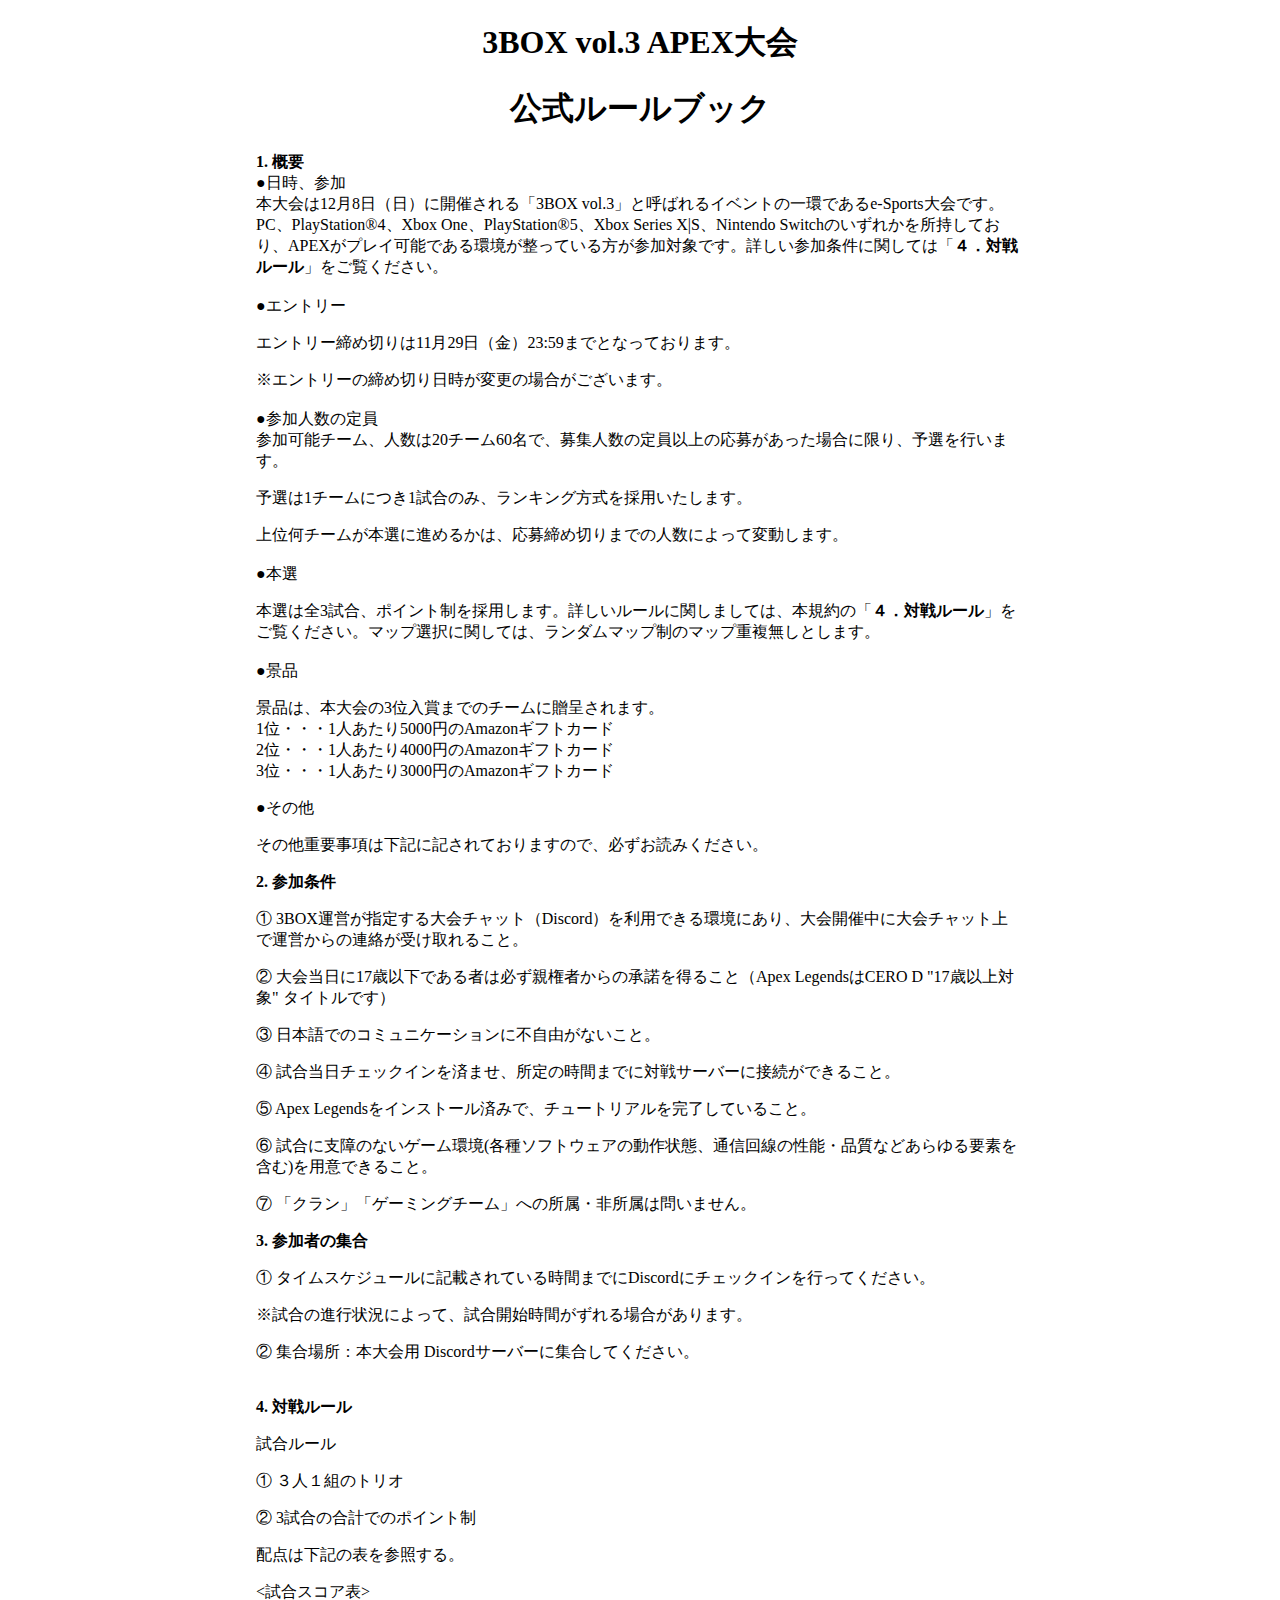
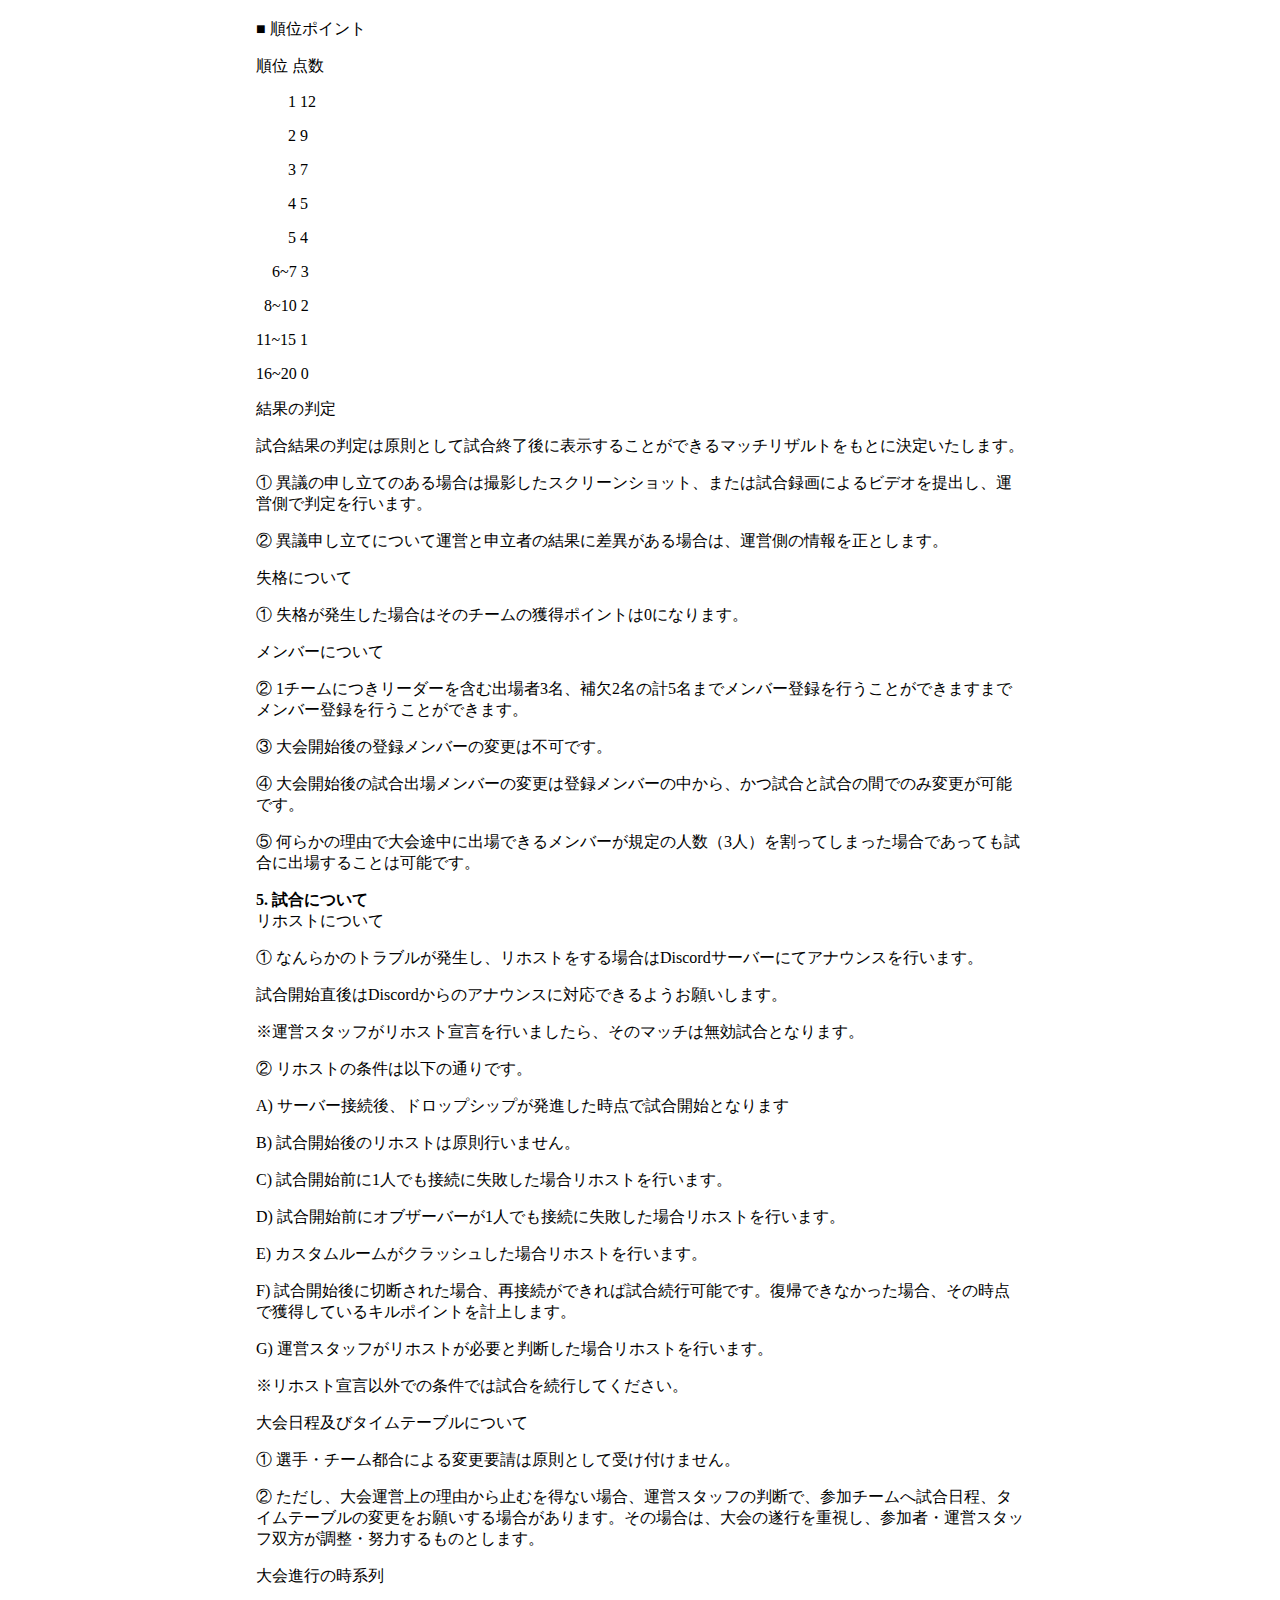
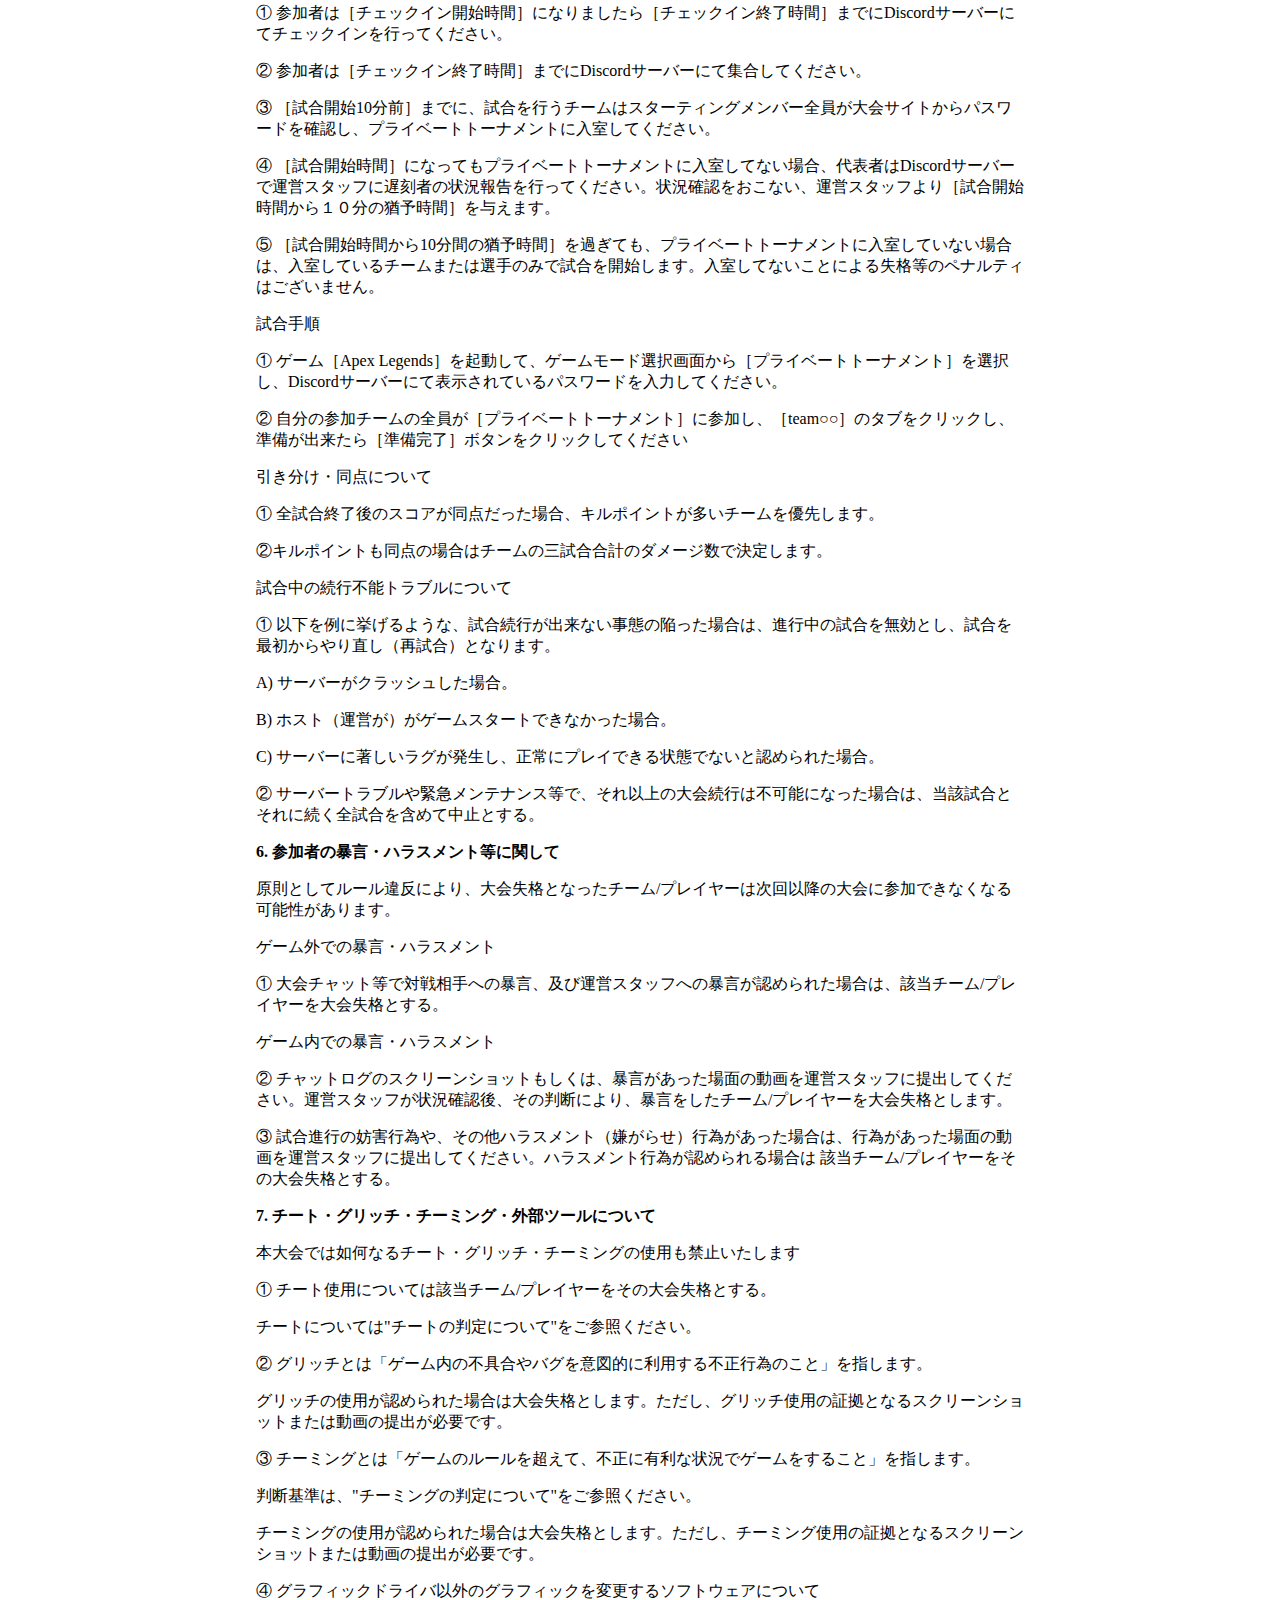
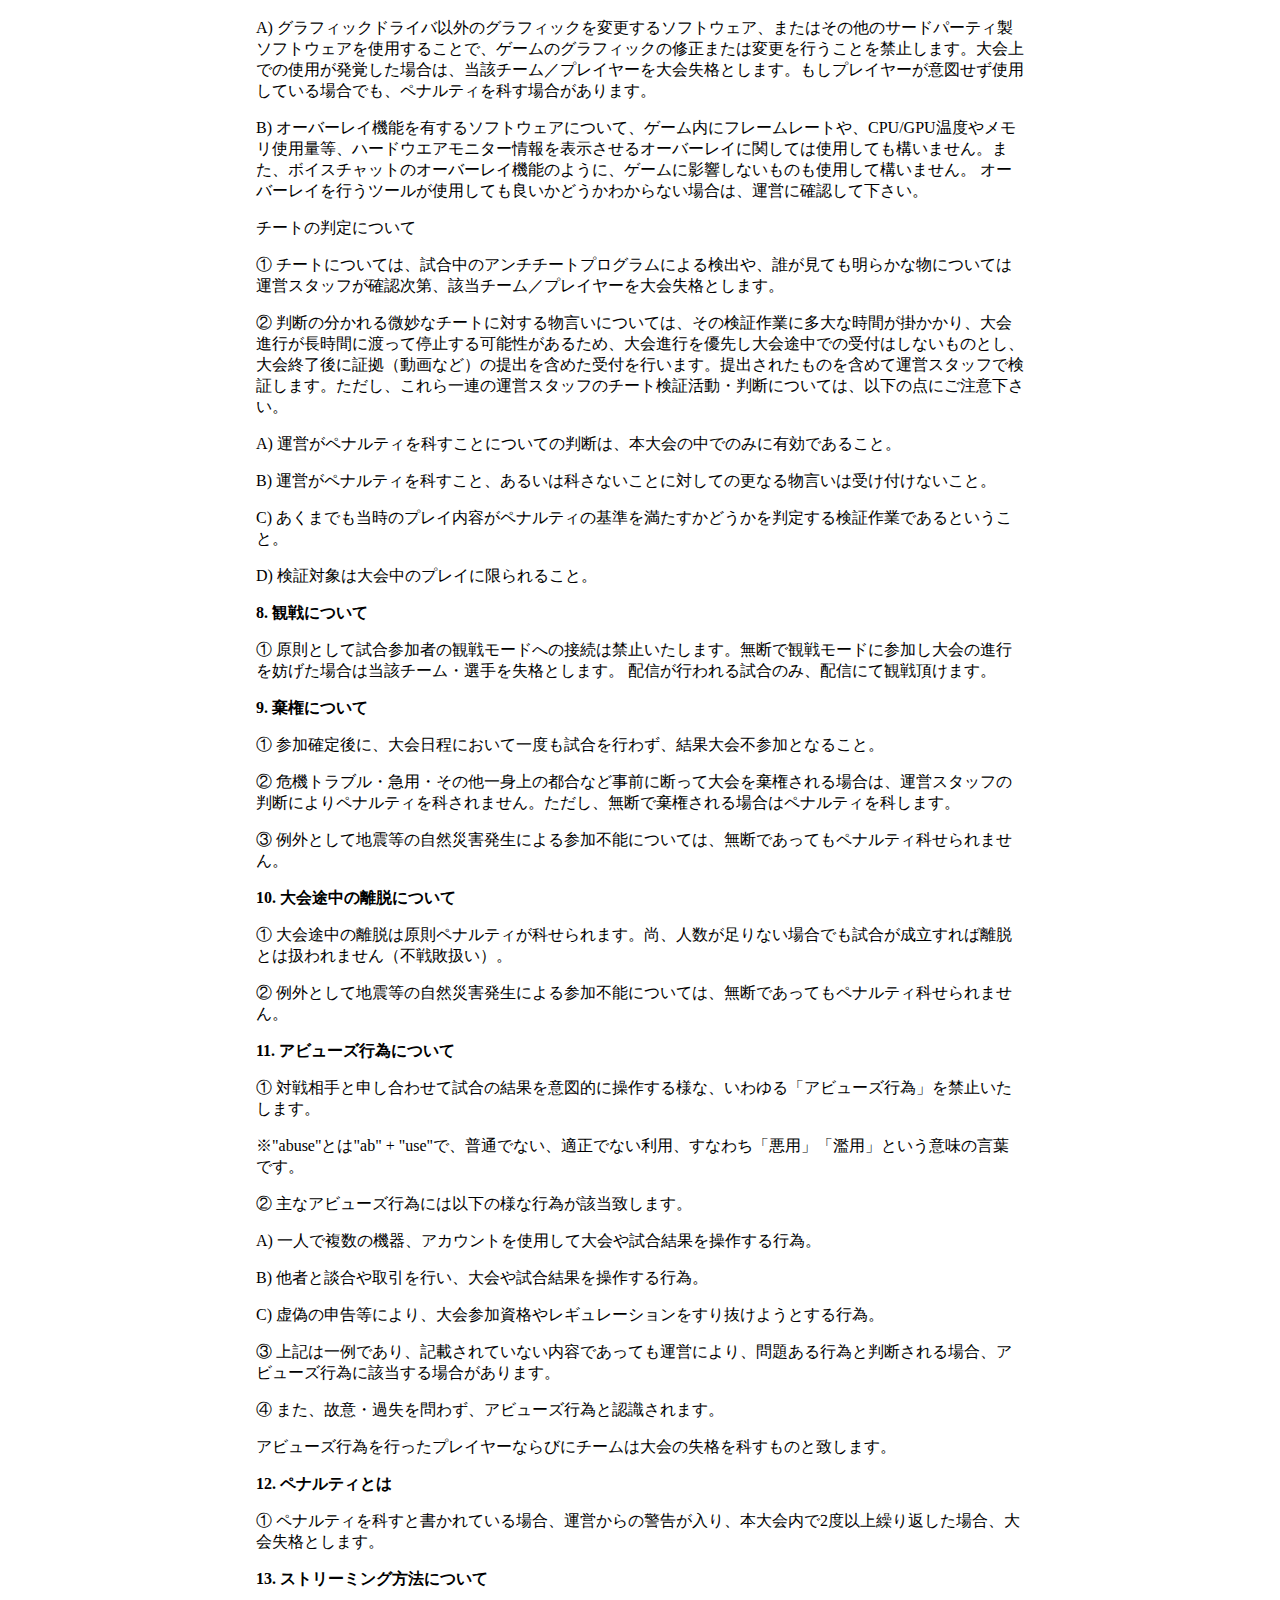
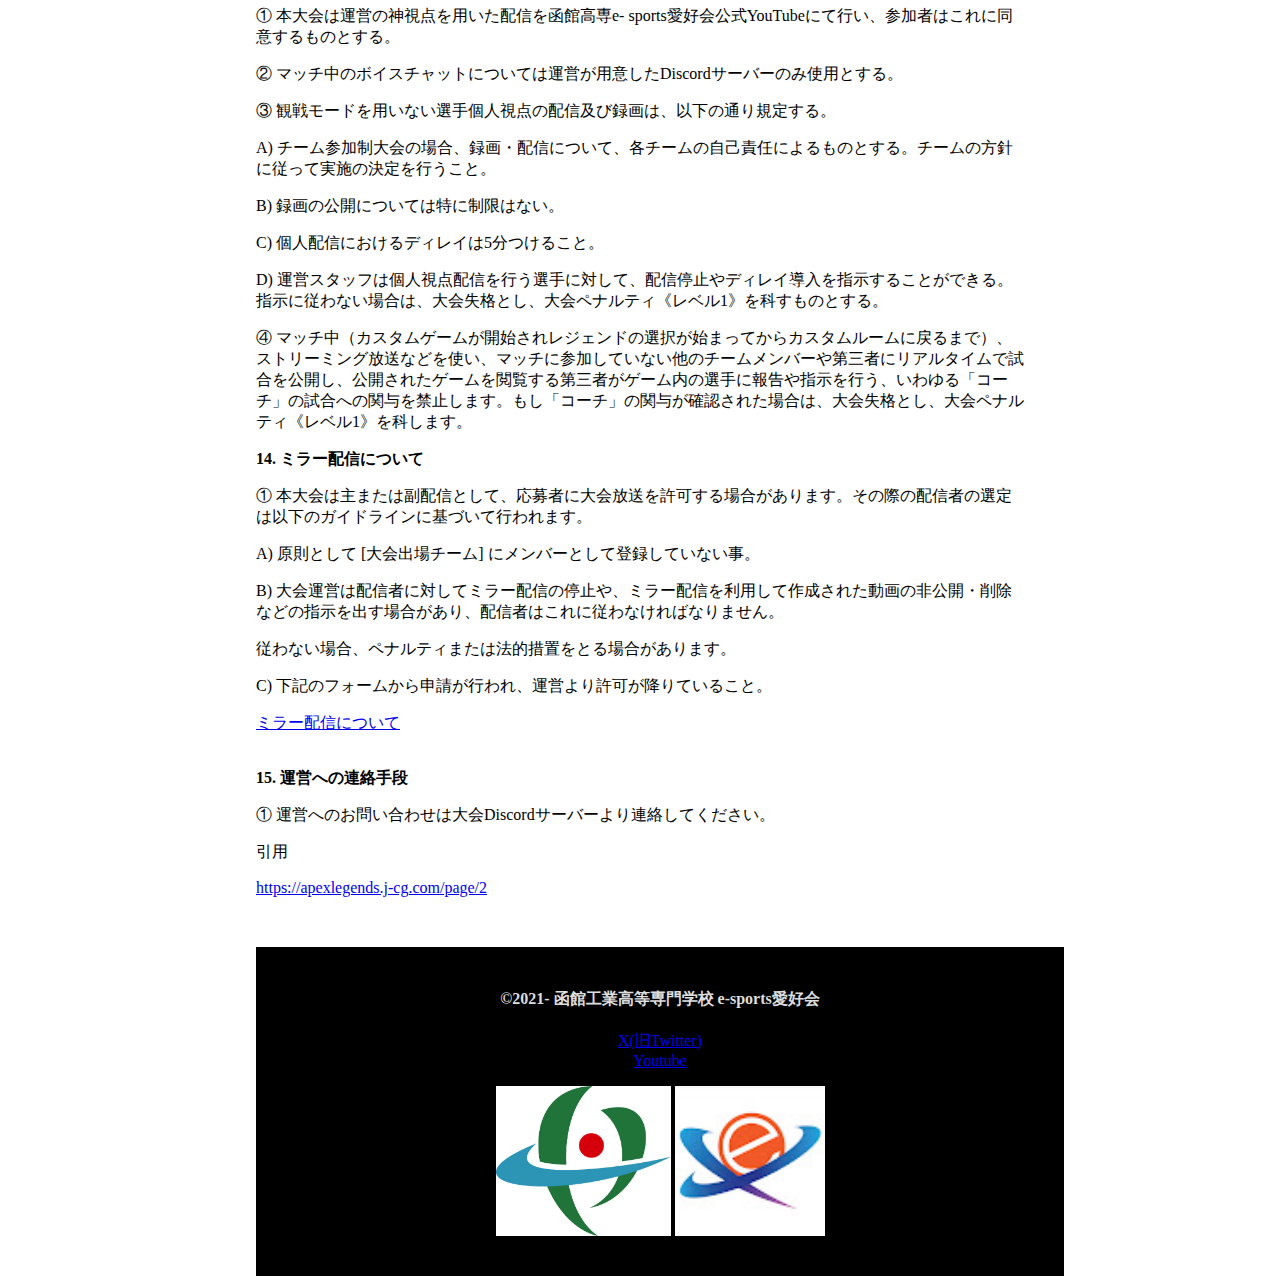
<file: rulebook.html>
<!DOCTYPE html>
<html lang="ja">
<head>
    <meta charset="UTF-8">
    <link rel="stylesheet" href="rulebook.css">
    <meta name="viewport" content="width=device-width, initial-scale=1.0">
    <title>ルールブック</title>
</head>
<body>

    <h1 class="main" text-align="center">
        3BOX vol.3 APEX大会
    </h1>
    <h1 class="main" text-align="center">
        公式ルールブック
    </h1>
    <p>
        <strong>1.</strong> <strong>概要</strong> <br/>
        ●日時、参加 <br/>
        本大会は12月8日（日）に開催される「3BOX vol.3」と呼ばれるイベントの一環であるe-Sports大会です。 <br/>
        PC、PlayStation®4、Xbox One、PlayStation®5、Xbox Series X|S、Nintendo
        Switchのいずれかを所持しており、APEXがプレイ可能である環境が整っている方が参加対象です。詳しい参加条件に関しては「<strong>４．対戦ルール</strong>」をご覧ください。
        <br/>
        <br/>
        ●エントリー <strong></strong>
    </p>
    <p>
        <!-- エントリー方法は、こちらのURL：<a href="https://docs.google.com/forms/d/1aRsC6mu1b5O9TZUjFuzlLAgx6AFaoCl5lXC_fCeZOR4/prefill">３BOX:APEXプレイヤー募集フォーム 
        (google.com)</a>から必要事項をご入力いただくと参加いただけます。 <br/> -->
        エントリー締め切りは11月29日（金）23:59までとなっております。 <strong></strong>
    </p>
    <p>
        ※エントリーの締め切り日時が変更の場合がございます。 <br/>
        <br/>
        ●参加人数の定員 <br/>
        参加可能チーム、人数は20チーム60名で、募集人数の定員以上の応募があった場合に限り、予選を行います。
    </p>
    <p>
        予選は1チームにつき1試合のみ、ランキング方式を採用いたします。
    </p>
    <p>
        上位何チームが本選に進めるかは、応募締め切りまでの人数によって変動します。 <br/>
        <br/>
        ●本選
    </p>
    <p>
        本選は全3試合、ポイント制を採用します。詳しいルールに関しましては、本規約の「<strong>４．対戦ルール</strong>」をご覧ください。マップ選択に関しては、ランダムマップ制のマップ重複無しとします。
        <br/>
        <br/>
        ●景品
    </p>
    <p>
        景品は、本大会の3位入賞までのチームに贈呈されます。<br>
        1位・・・1人あたり5000円のAmazonギフトカード<br>
        2位・・・1人あたり4000円のAmazonギフトカード<br>
        3位・・・1人あたり3000円のAmazonギフトカード
        <!--（コメント：景品に関してはまだ話を進めている段階です。） <br/>
        --><br/>
    </p>
    <p>
        ●その他
    </p>
    <p>
        その他重要事項は下記に記されておりますので、必ずお読みください。
    </p>
    <p>
        <strong>2.</strong> <strong>参加条件</strong>
    </p>
    <p>
        ①       3BOX運営が指定する大会チャット（Discord）を利用できる環境にあり、大会開催中に大会チャット上で運営からの連絡が受け取れること。
    </p>
    <p>
        ②       大会当日に17歳以下である者は必ず親権者からの承諾を得ること（Apex LegendsはCERO D "17歳以上対象" タイトルです）
    </p>
    <p>
        ③       日本語でのコミュニケーションに不自由がないこと。
    </p>
    <p>
        ④       試合当日チェックインを済ませ、所定の時間までに対戦サーバーに接続ができること。
    </p>
    <p>
        ⑤       Apex Legendsをインストール済みで、チュートリアルを完了していること。
    </p>
    <p>
        ⑥       試合に支障のないゲーム環境(各種ソフトウェアの動作状態、通信回線の性能・品質などあらゆる要素を含む)を用意できること。
    </p>
    <p>
        ⑦       「クラン」「ゲーミングチーム」への所属・非所属は問いません。
    </p>
    <p>
        <strong>3.</strong> <strong>参加者の集合</strong>
    </p>
    <p>
        ①       タイムスケジュールに記載されている時間までにDiscordにチェックインを行ってください。
    </p>
    <p>
        ※試合の進行状況によって、試合開始時間がずれる場合があります。
    </p>
    <p>
        ②       集合場所：本大会用 Discordサーバーに集合してください。 <br/>
        <br/>
    </p>
    <p>
        <strong>4.</strong> <strong>対戦ルール</strong>
    </p>
    <p>
        試合ルール
    </p>
    <p>
        ①       ３人１組のトリオ
    </p>
    <p>
        ②       3試合の合計でのポイント制
    </p>
    <p>
        配点は下記の表を参照する。
    </p>
    <p>
            &lt;試合スコア表&gt;
        </p>
        <p>
            ■ 順位ポイント
        </p>
        <p>
            順位 点数
        </p>
        <p>
            &nbsp;&nbsp;&nbsp;&nbsp;&nbsp;&nbsp;&nbsp;&nbsp;1 12
        </p>
        <p>
            &nbsp;&nbsp;&nbsp;&nbsp;&nbsp;&nbsp;&nbsp;&nbsp;2 9
        </p>
        <p>
            &nbsp;&nbsp;&nbsp;&nbsp;&nbsp;&nbsp;&nbsp;&nbsp;3 7
        </p>
        <p>
            &nbsp;&nbsp;&nbsp;&nbsp;&nbsp;&nbsp;&nbsp;&nbsp;4 5
        </p>
        <p>
            &nbsp;&nbsp;&nbsp;&nbsp;&nbsp;&nbsp;&nbsp;&nbsp;5 4
        </p>
        <p>
            &nbsp;&nbsp;&nbsp;&nbsp;6~7 3
        </p>
        <p>
            &nbsp;&nbsp;8~10 2
        </p>
        <p>
            11~15 1
        </p>
        <p>
            16~20 0
        </p>
    <p>
        結果の判定 <strong></strong>
    </p>
    <p>
        試合結果の判定は原則として試合終了後に表示することができるマッチリザルトをもとに決定いたします。
    </p>
    <p>
        ①       異議の申し立てのある場合は撮影したスクリーンショット、または試合録画によるビデオを提出し、運営側で判定を行います。
    </p>
    <p>
        ②       異議申し立てについて運営と申立者の結果に差異がある場合は、運営側の情報を正とします。
    </p>
    <p>
        失格について
    </p>
    <p>
        ①       失格が発生した場合はそのチームの獲得ポイントは0になります。 <strong></strong>
    </p>
    <p>
        メンバーについて
    </p>
    <p>
        ②       1チームにつきリーダーを含む出場者3名、補欠2名の計5名までメンバー登録を行うことができますまでメンバー登録を行うことができます。
    </p>
    <p>
        ③       大会開始後の登録メンバーの変更は不可です。
    </p>
    <p>
        ④       大会開始後の試合出場メンバーの変更は登録メンバーの中から、かつ試合と試合の間でのみ変更が可能です。
    </p>
    <p>
        ⑤       何らかの理由で大会途中に出場できるメンバーが規定の人数（3人）を割ってしまった場合であっても試合に出場することは可能です。
    </p>
    <p>
        <strong>5.</strong> <strong>試合について</strong> <br/>
        リホストについて
    </p>
    <p>
        ①       なんらかのトラブルが発生し、リホストをする場合はDiscordサーバーにてアナウンスを行います。
    </p>
    <p>
        試合開始直後はDiscordからのアナウンスに対応できるようお願いします。
    </p>
    <p>
        ※運営スタッフがリホスト宣言を行いましたら、そのマッチは無効試合となります。
    </p>
    <p>
        ②       リホストの条件は以下の通りです。
    </p>
    <p>
        A)      サーバー接続後、ドロップシップが発進した時点で試合開始となります
    </p>
    <p>
        B)      試合開始後のリホストは原則行いません。
    </p>
    <p>
        C)      試合開始前に1人でも接続に失敗した場合リホストを行います。
    </p>
    <p>
        D)     試合開始前にオブザーバーが1人でも接続に失敗した場合リホストを行います。
    </p>
    <p>
        E)      カスタムルームがクラッシュした場合リホストを行います。
    </p>
    <p>
        F)       試合開始後に切断された場合、再接続ができれば試合続行可能です。復帰できなかった場合、その時点で獲得しているキルポイントを計上します。
    </p>
    <p>
        G)      運営スタッフがリホストが必要と判断した場合リホストを行います。
    </p>
    <p>
        ※リホスト宣言以外での条件では試合を続行してください。
    </p>
    <p>
        大会日程及びタイムテーブルについて
    </p>
    <p>
        ①       選手・チーム都合による変更要請は原則として受け付けません。
    </p>
    <p>
        ②
        ただし、大会運営上の理由から止むを得ない場合、運営スタッフの判断で、参加チームへ試合日程、タイムテーブルの変更をお願いする場合があります。その場合は、大会の遂行を重視し、参加者・運営スタッフ双方が調整・努力するものとします。
    </p>
    <p>
        大会進行の時系列
    </p>
    <p>
        ①       参加者は［チェックイン開始時間］になりましたら［チェックイン終了時間］までにDiscordサーバーにてチェックインを行ってください。
    </p>
    <p>
        ②       参加者は［チェックイン終了時間］までにDiscordサーバーにて集合してください。
    </p>
    <p>
        ③
        ［試合開始10分前］までに、試合を行うチームはスターティングメンバー全員が大会サイトからパスワードを確認し、プライベートトーナメントに入室してください。
    </p>
    <p>
        ④
        ［試合開始時間］になってもプライベートトーナメントに入室してない場合、代表者はDiscordサーバーで運営スタッフに遅刻者の状況報告を行ってください。状況確認をおこない、運営スタッフより［試合開始時間から１０分の猶予時間］を与えます。
    </p>
    <p>
        ⑤
        ［試合開始時間から10分間の猶予時間］を過ぎても、プライベートトーナメントに入室していない場合は、入室しているチームまたは選手のみで試合を開始します。入室してないことによる失格等のペナルティはございません。
    </p>
    <p>
        試合手順
    </p>
    <p>
        ①       ゲーム［Apex
        Legends］を起動して、ゲームモード選択画面から［プライベートトーナメント］を選択し、Discordサーバーにて表示されているパスワードを入力してください。
    </p>
    <p>
        ②
        自分の参加チームの全員が［プライベートトーナメント］に参加し、［team○○］のタブをクリックし、準備が出来たら［準備完了］ボタンをクリックしてください
    </p>
    <p>
        引き分け・同点について
    </p>
    <p>
        ①       全試合終了後のスコアが同点だった場合、キルポイントが多いチームを優先します。
    </p>
    <p>
        ②キルポイントも同点の場合はチームの三試合合計のダメージ数で決定します。
    </p>
    <p>
        試合中の続行不能トラブルについて
    </p>
    <p>
        ①       以下を例に挙げるような、試合続行が出来ない事態の陥った場合は、進行中の試合を無効とし、試合を最初からやり直し（再試合）となります。
    </p>
    <p>
        A)      サーバーがクラッシュした場合。
    </p>
    <p>
        B)      ホスト（運営が）がゲームスタートできなかった場合。
    </p>
    <p>
        C)      サーバーに著しいラグが発生し、正常にプレイできる状態でないと認められた場合。
    </p>
    <p>
        ②       サーバートラブルや緊急メンテナンス等で、それ以上の大会続行は不可能になった場合は、当該試合とそれに続く全試合を含めて中止とする。
    </p>
    <p>
        <strong>6.</strong> <strong>参加者の暴言・ハラスメント等に関して</strong>
    </p>
    <p>
        原則としてルール違反により、大会失格となったチーム/プレイヤーは次回以降の大会に参加できなくなる可能性があります。
    </p>
    <p>
        ゲーム外での暴言・ハラスメント
    </p>
    <p>
        ①       大会チャット等で対戦相手への暴言、及び運営スタッフへの暴言が認められた場合は、該当チーム/プレイヤーを大会失格とする。
    </p>
    <p>
        ゲーム内での暴言・ハラスメント
    </p>
    <p>
        ②
        チャットログのスクリーンショットもしくは、暴言があった場面の動画を運営スタッフに提出してください。運営スタッフが状況確認後、その判断により、暴言をしたチーム/プレイヤーを大会失格とします。
    </p>
    <p>
        ③
        試合進行の妨害行為や、その他ハラスメント（嫌がらせ）行為があった場合は、行為があった場面の動画を運営スタッフに提出してください。ハラスメント行為が認められる場合は
        <a name="_Hlk173959919">該当チーム/プレイヤーをその大会失格とする。</a>
    </p>
    <p>
        <strong>7.</strong> <strong>チート・グリッチ・チーミング・外部ツールについて</strong>
    </p>
    <p>
        本大会では如何なるチート・グリッチ・チーミングの使用も禁止いたします
    </p>
    <p>
        ①       チート使用については該当チーム/プレイヤーをその大会失格とする。
    </p>
    <p>
        チートについては"チートの判定について"をご参照ください。
    </p>
    <p>
        ②       グリッチとは「ゲーム内の不具合やバグを意図的に利用する不正行為のこと」を指します。
    </p>
    <p>
        グリッチの使用が認められた場合は大会失格とします。ただし、グリッチ使用の証拠となるスクリーンショットまたは動画の提出が必要です。
    </p>
    <p>
        ③       チーミングとは「ゲームのルールを超えて、不正に有利な状況でゲームをすること」を指します。
    </p>
    <p>
        判断基準は、"チーミングの判定について"をご参照ください。
    </p>
    <p>
        チーミングの使用が認められた場合は大会失格とします。ただし、チーミング使用の証拠となるスクリーンショットまたは動画の提出が必要です。
    </p>
    <p>
        ④       グラフィックドライバ以外のグラフィックを変更するソフトウェアについて
    </p>
    <p>
        A)
        グラフィックドライバ以外のグラフィックを変更するソフトウェア、またはその他のサードパーティ製ソフトウェアを使用することで、ゲームのグラフィックの修正または変更を行うことを禁止します。大会上での使用が発覚した場合は、当該チーム／プレイヤーを大会失格とします。もしプレイヤーが意図せず使用している場合でも、ペナルティを科す場合があります。
    </p>
    <p>
        B)
        オーバーレイ機能を有するソフトウェアについて、ゲーム内にフレームレートや、CPU/GPU温度やメモリ使用量等、ハードウエアモニター情報を表示させるオーバーレイに関しては使用しても構いません。また、ボイスチャットのオーバーレイ機能のように、ゲームに影響しないものも使用して構いません。
        オーバーレイを行うツールが使用しても良いかどうかわからない場合は、運営に確認して下さい。
    </p>
    <p>
        チートの判定について
    </p>
    <p>
        ①
        チートについては、試合中のアンチチートプログラムによる検出や、誰が見ても明らかな物については運営スタッフが確認次第、該当チーム／プレイヤーを大会失格とします。
    </p>
    <p>
        ②
        判断の分かれる微妙なチートに対する物言いについては、その検証作業に多大な時間が掛かかり、大会進行が長時間に渡って停止する可能性があるため、大会進行を優先し大会途中での受付はしないものとし、大会終了後に証拠（動画など）の提出を含めた受付を行います。提出されたものを含めて運営スタッフで検証します。ただし、これら一連の運営スタッフのチート検証活動・判断については、以下の点にご注意下さい。
    </p>
    <p>
        A)      運営がペナルティを科すことについての判断は、本大会の中でのみに有効であること。
    </p>
    <p>
        B)      運営がペナルティを科すこと、あるいは科さないことに対しての更なる物言いは受け付けないこと。
    </p>
    <p>
        C)      あくまでも当時のプレイ内容がペナルティの基準を満たすかどうかを判定する検証作業であるということ。
    </p>
    <p>
        D)     検証対象は大会中のプレイに限られること。
    </p>
    <p>
        <strong>8.</strong> <strong>観戦について</strong>
    </p>
    <p>
        ①
        原則として試合参加者の観戦モードへの接続は禁止いたします。無断で観戦モードに参加し大会の進行を妨げた場合は当該チーム・選手を失格とします。
        配信が行われる試合のみ、配信にて観戦頂けます。
    </p>
    <p>
        <strong>9.</strong> <strong>棄権について</strong>
    </p>
    <p>
        ①       参加確定後に、大会日程において一度も試合を行わず、結果大会不参加となること。
    </p>
    <p>
        ②
        危機トラブル・急用・その他一身上の都合など事前に断って大会を棄権される場合は、運営スタッフの判断によりペナルティを科されません。ただし、無断で棄権される場合はペナルティを科します。
    </p>
    <p>
        ③       例外として地震等の自然災害発生による参加不能については、無断であってもペナルティ科せられません。
    </p>
    <p>
        <strong>10.</strong> <strong>大会途中の離脱について</strong>
    </p>
    <p>
        ①       大会途中の離脱は原則ペナルティが科せられます。尚、人数が足りない場合でも試合が成立すれば離脱とは扱われません（不戦敗扱い）。
    </p>
    <p>
        ②       例外として地震等の自然災害発生による参加不能については、無断であってもペナルティ科せられません。
    </p>
    <p>
        <strong>11.</strong> <strong>アビューズ行為について</strong>
    </p>
    <p>
        ①       対戦相手と申し合わせて試合の結果を意図的に操作する様な、いわゆる「アビューズ行為」を禁止いたします。
    </p>
    <p>
        ※"abuse"とは"ab"  + "use"で、普通でない、適正でない利用、すなわち「悪用」「濫用」という意味の言葉です。
    </p>
    <p>
        ②       主なアビューズ行為には以下の様な行為が該当致します。
    </p>
    <p>
        A)      一人で複数の機器、アカウントを使用して大会や試合結果を操作する行為。
    </p>
    <p>
        B)      他者と談合や取引を行い、大会や試合結果を操作する行為。
    </p>
    <p>
        C)      虚偽の申告等により、大会参加資格やレギュレーションをすり抜けようとする行為。
    </p>
    <p>
        ③       上記は一例であり、記載されていない内容であっても運営により、問題ある行為と判断される場合、アビューズ行為に該当する場合があります。
    </p>
    <p>
        ④       また、故意・過失を問わず、アビューズ行為と認識されます。
    </p>
    <p>
        アビューズ行為を行ったプレイヤーならびにチームは大会の失格を科すものと致します。
    </p>
    <p>
        <strong>12.</strong> <strong>ペナルティとは</strong>
    </p>
    <p>
        ①       ペナルティを科すと書かれている場合、運営からの警告が入り、本大会内で2度以上繰り返した場合、大会失格とします。
    </p>
    <p>
        <strong>13.</strong> <strong>ストリーミング方法について</strong>
    </p>
    <p>
        ①       本大会は運営の神視点を用いた配信を函館高専e- sports愛好会公式YouTubeにて行い、参加者はこれに同意するものとする。
    </p>
    <p>
        ②       マッチ中のボイスチャットについては運営が用意したDiscordサーバーのみ使用とする。
    </p>
    <p>
        ③       観戦モードを用いない選手個人視点の配信及び録画は、以下の通り規定する。
    </p>
    <p>
        A)      チーム参加制大会の場合、録画・配信について、各チームの自己責任によるものとする。チームの方針に従って実施の決定を行うこと。
    </p>
    <p>
        B)      録画の公開については特に制限はない。
    </p>
    <p>
        C)      個人配信におけるディレイは5分つけること。
    </p>
    <p>
        D)
        運営スタッフは個人視点配信を行う選手に対して、配信停止やディレイ導入を指示することができる。指示に従わない場合は、大会失格とし、大会ペナルティ《レベル1》を科すものとする。
    </p>
    <p>
        ④
        マッチ中（カスタムゲームが開始されレジェンドの選択が始まってからカスタムルームに戻るまで）、ストリーミング放送などを使い、マッチに参加していない他のチームメンバーや第三者にリアルタイムで試合を公開し、公開されたゲームを閲覧する第三者がゲーム内の選手に報告や指示を行う、いわゆる「コーチ」の試合への関与を禁止します。もし「コーチ」の関与が確認された場合は、大会失格とし、大会ペナルティ《レベル1》を科します。
    </p>
    <p>
        <strong>14.</strong> <strong>ミラー配信について</strong>
    </p>
    <p>
        ①       本大会は主または副配信として、応募者に大会放送を許可する場合があります。その際の配信者の選定は以下のガイドラインに基づいて行われます。
    </p>
    <p>
        A)      原則として [大会出場チーム] にメンバーとして登録していない事。
    </p>
    <p>
        B)
        大会運営は配信者に対してミラー配信の停止や、ミラー配信を利用して作成された動画の非公開・削除などの指示を出す場合があり、配信者はこれに従わなければなりません。
    </p>
    <p>
        従わない場合、ペナルティまたは法的措置をとる場合があります。
    </p>
    <p>
        C)      下記のフォームから申請が行われ、運営より許可が降りていること。
    </p>
    <p>
        <a href="https://forms.gle/6bZ19YQkApx2Mf9T7">ミラー配信について</a> <br/>
        <br/>
    </p>
    <p>
        <strong>15.</strong> <strong>運営への連絡手段</strong>
    </p>
    <p>
        ①       運営へのお問い合わせは大会Discordサーバーより連絡してください。
    </p>
    <p>
        引用
    </p>
    <p>
        <a href="https://apexlegends.j-cg.com/page/2">https://apexlegends.j-cg.com/page/2</a>
    </p>

    <footer class="footer">
        <div class="footer-text">
        <h4>©2021- 函館工業高等専門学校 e-sports愛好会</h4>
        <a class="SNS" href="https://x.com/kosen_eSports">X(旧Twitter)</a><br>
        <a class="SNS"  href="https://youtube.com/@hakodatekosen.e-sports?si=pF3tYW7PwXIXKoQn">Youtube</a>
        <figure>
            <img alt="高専ロゴ" src="esp.img/k.rogo.jpg" width="175" height="150"/>
            <img alt="e-sportsロゴ" src="esp.img/e.rogo.jpg" width="150"/>
        </figure>
        </div>
    </footer>
    
    
</body>
</html>
</file>
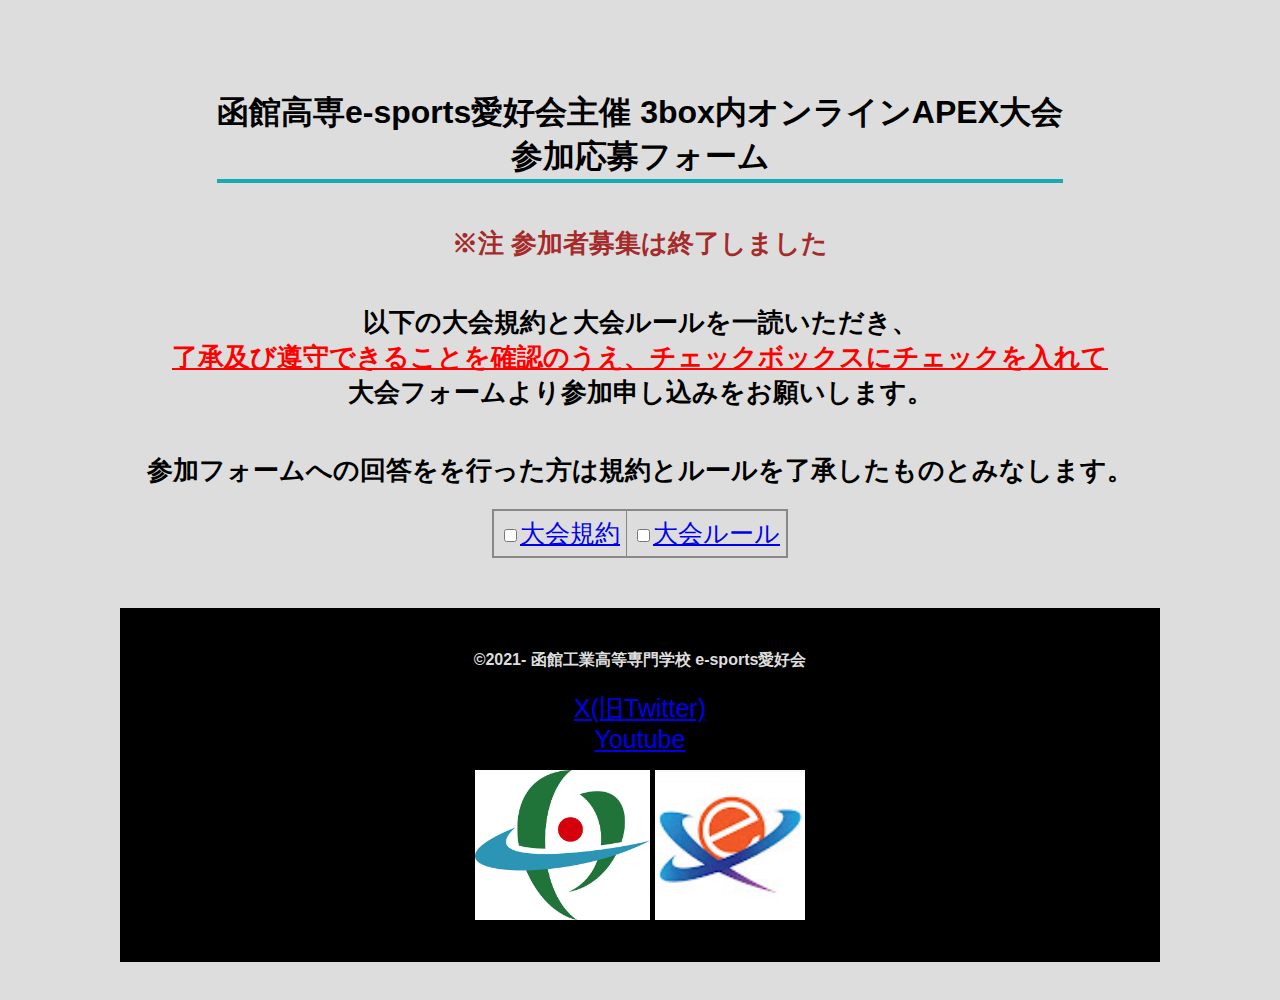
<file: youkou.html>
<!DOCTYPE html>
<html lang="ja">
<head>
    <meta charset="UTF-8">
    <link rel="stylesheet" href="youkou.css">
    <meta name="viewport" content="width=device-width, initial-scale=1.0">
    <title>3BOX大会要項</title>
</head>
    <!-- Google tag (gtag.js) -->
<script async src="https://www.googletagmanager.com/gtag/js?id=G-PY23ZY3TB2"></script>
<script>
  window.dataLayer = window.dataLayer || [];
  function gtag(){dataLayer.push(arguments);}
  gtag('js', new Date());

  gtag('config', 'G-PY23ZY3TB2');
</script>
<body>

    <div class="content">
    <h1>函館高専e-sports愛好会主催 3box内オンラインAPEX大会<br>参加応募フォーム</h1>

        <h2 class="tyu">※注 参加者募集は終了しました</h2>

       <h2>以下の大会規約と大会ルールを一読いただき、<nav class="ryo">了承及び遵守できることを確認のうえ、チェックボックスにチェックを入れて</nav>大会フォームより参加申し込みをお願いします。</h2>
    <h2>参加フォームへの回答をを行った方は規約とルールを了承したものとみなします。</h2>


    <table>
    <td><label><input type="checkbox" id="checkbox1"><a href="kiyaku.html">大会規約</a> </label><br></td>
    <td><label><input type="checkbox" id="checkbox2"><a href="rulebook.html">大会ルール</a></label><br></td>
    </table>

    <button id="navigateButton" onclick="navigate()">参加者募集は終了しました</button>

    <script>
        // チェックボックスとボタンの要素を取得
        const checkbox1 = document.getElementById('checkbox1');
        const checkbox2 = document.getElementById('checkbox2');
        const navigateButton = document.getElementById('navigateButton');

        // チェックボックスの状態をチェックし、ボタンの表示/非表示を制御
        function checkCheckboxes() {
            if (checkbox1.checked && checkbox2.checked) {
                navigateButton.style.display = 'inline';
            } else {
                navigateButton.style.display = 'none';
            }
        }

        document.addEventListener('DOMContentLoaded', function() {
            checkCheckboxes(); // 初期状態を確認
        });

        // チェックボックスの状態が変わるたびにcheckCheckboxes関数を呼び出す
        checkbox1.addEventListener('change', checkCheckboxes);
        checkbox2.addEventListener('change', checkCheckboxes);

        // ボタンがクリックされたときにYouTubeに移動する
        function navigate() {
            window.location.href = "index.html";
        }
    </script>


</div>
       <footer class="footer">
        <div class="footer-text">
        <h4>©2021- 函館工業高等専門学校 e-sports愛好会</h4>
        <a class="SNS" href="https://x.com/kosen_eSports">X(旧Twitter)</a><br>
        <a class="SNS"  href="https://youtube.com/@hakodatekosen.e-sports?si=pF3tYW7PwXIXKoQn">Youtube</a>
        <figure>
            <a href="https://www.hakodate-ct.ac.jp/#:~:text=%E5%87%BD%E9%A4%A8%E5%B7%A5%E6%A5%AD%E9%AB%98%E7%AD%89"><img alt="高専ロゴ" src="esp.img/k.rogo.jpg" width="175" height="150"/></a>
            <a href="index.html"><img alt="e-sportsロゴ" src="esp.img/e.rogo.jpg" width="150"/></a>
        </figure>
        </div>
    </footer>
</div>

</body>
</html>
</file>
<file: 3box.css>
@charset "utf-8";

html, body {
    height: 100%; /* 必要な高さを確保するため */
    margin: 0;
}

body{
    font-family: "Hiragino Kaku Gothic ProN", "Yu Gothic", "Meiryo", sans-serif;
    background-color: #dddddd;
}

.sina{
    font-size: 28px;
}

.catch {
    display: inline;
    flex-direction: column;
    align-items: flex-start; /* 左揃え */
    max-width: 60px;
    color: orange;
}

.keee{
    display: inline;
    flex-direction: column;
    align-items: flex-start; /* 左揃え */
    max-width: 700px;
}

.kesya{
    text-align: center;
    padding: auto;
}

.maji{
    color: red;
}


.ca{
    width: fit-content;
	margin: 0 auto;
    max-width: 1000px;
    padding: 50px auto;
}

h1{
    text-align: center;
    font-size: 48px;
}

.hako{
    color: blue;
}

.youuu{
    font-size: 70px;
}

.nasi-{
    text-align: center;
    font-size: 25px;
}

.bu{
    font-size: 65px;
    border: 3px dashed #888888;
    border-radius: 8px;
    background-color: #ffffff;
    width: 600px;
    margin: 24px auto 48px;
    padding: 20px;
    text-align: center;
}

.bui{
    font-size: 56px;
    border: 3px solid #888888;
    border-radius: 8px;
    background-color: #e8e8e8;
    width: 500px;
    margin: 24px auto 48px;
    padding: 10px;
    text-align: center;
}

.pp{
    color: #8B0000;
    font-size: 18px;
}

.footer{
    color: #dddddd;
    background-color: black;
    padding: 20px;
    text-align: center;
    margin-top: 50px; /* フッターの上にスペースを追加 */
    width: 100%;
    position: relative;
    bottom: 0;
}

.suraido{
    background-color: white;
    /*display: flex;*/
    margin: 100px 300px;
}

.youkou{
    font-size: 20px;
}

.sanka{
    border: black;
    text-align: center;
}

.slid{
    margin: auto;
    scale: 150%;
}

.slide-pic{
    max-width: 100%;
    height: 400px;
    margin: auto;
    
}

.title{
    font-size: 30px;
}

.dai{
    font-size: 26px;
}

h3{
    font-size: 36px;
}

h2{
    font-size: 30px;
}

.annnai{
    text-align: center;
}

h4{
    font-size: 26px;
}

.oosirase{
    border: 3px dashed #260036;
    border-radius: 8px;
    background-color: rgb(82, 197, 128);
    width: 700px;
    margin: 24px auto 48px;
    padding: 20px;
    font-size: 35px;
}

.kotti{
    text-align: center;
    font-size: 48px;
}

.SNS {
    font-size: 30px;
}

.okuru {
    text-align: center;
    color: #2f4f4f;
}

.bosyu{
    text-align: center;
    font-size: 48px;
    color: red;
}

.ee{
    color: red;
    text-align: center;
}

.b3{
    color: green;
    font-size: 75px;
}

.to{
    text-align: center;
    font-size: 50px;
    margin-bottom: 0%;
    padding-bottom: 0%;
}

.content {
    display: flex;
        flex-direction: column;  
        align-items: center; 
        justify-content: center; 
        max-width: 1200px;  
        margin: 0 auto; /* 中央揃え */
        padding: 20px; /* 必要に応じて調整 */
} 

*, *::before, *::after {
    box-sizing: border-box;
}

@media (max-width: 768px) {
    body {
        padding: 20px; /* スマホの余白を減らす */
        max-width: 1000px;
        align-items: center;     /* 垂直方向の中央揃え */
        display: flex;
        flex-direction: column;
        max-width: 1200px; /* 最大幅を設定 */
        margin: 0;
    }

    /*.content{}*/

    h1 {
        font-size: 32px; /* タイトルサイズを小さくする */
    }

    h2 {
        font-size: 24px; /* 見出しのサイズを小さくする */
    }

    h3 {
        font-size: 28px; /* 小見出しのサイズを小さくする */
    }

    .catch {
        max-width: 90%; /* キャッチフレーズの幅を広げる */
        font-size: 18px; /* フォントサイズを小さくする */
    }

    .title {
        font-size: 18px; /* タイトルのフォントサイズを調整 */
    }

    .bosyu {
        font-size: 30px; /* 募集タイトルのサイズを調整 */
    }

    .footer {
        font-size: 14px; /* フッターのフォントサイズを小さくする */
    }

    h1 {
        font-size: 30px; /* スマホ用にサイズ調整 */
    }
    h2, h3, h4 {
        font-size: 24px; /* 他の見出しサイズ調整 */
    }

    li,p{
        font-size: 20px;
    }

}
</file>
<file: rulebook.css>
@charset "utf-8";

body{
    max-width: 850px;
    margin: 0 20%;
}

img{
    margin: 0 auto;
}

h2{
    text-align: center;
}

.footer{
    color: #dddddd;
    background-color: black;
    padding: 20px;
    text-align: center;
    margin-top: 50px; /* フッターの上にスペースを追加 */
    width: 100%;
    position: relative;
    bottom: 0;
}

h1{
    text-align: center;
}

@media (max-width: 768px) {
    body{
        width: 90%;
        display: flex;
        flex-direction: column; 
        align-items: center; 
        justify-content: center; 
        margin: 0 auto; 
        max-width: 1000px; 
        margin-top: 20px; 
    }

    h1{
        font-size: 20px;
    }

    p{
        font-size: 12px;
    }

    .footer {
        font-size: 14px; /* フッターのフォントサイズを小さくする */
    }

    .footer img {
        height: 100px;
        width: auto;
    }
    
}




}
</file>
<file: youkou.css>
@charset "utf-8";

html, body {
    height: 100%; /* 必要な高さを確保するため */
    margin: 0;
}

.content {
    display: flex;
    flex-direction: column; 
    align-items: center; 
    justify-content: center; 
    margin: 0 auto; 
    max-width: 1000px; 
    margin-top: 20px; 

} 

.tyu{
    color: brown;
}

body{
    font-family: "Hiragino Kaku Gothic ProN", "Yu Gothic", "Meiryo", sans-serif;
    background-color: #dddddd;
    margin: 0 auto;
    max-width: 1000px;
    padding: 50px 0;
    align-items: center;     /* 垂直方向の中央揃え */
    display: flex;
    flex-direction: column;
}

.footer{
    color: #dddddd;
    background-color: black;
    padding: 20px;
    text-align: center;
    margin-top: 50px; /* フッターの上にスペースを追加 */
    width: 100%;
    position: relative;
    bottom: 0;
}

h3{
    font-size: 24px;
}

li{
    font-size: 20px;

}

.ryo{
    color: red;
    text-decoration: underline;
    text-decoration-color: red;
}

p{
    font-size: 22px;
}

h1{
    text-align: center;
    border-bottom: solid 4px #17aab5;
}

h2{
    font-size: 26px;
    text-align: center;
}

.sento{
    counter-reset: q-counter 0;
}

a{
    font-size: 25px;
}


/* styles.css */
button:disabled {
    background-color: #cccccc;
    cursor: not-allowed;
    color: #666666;
}

button {
    background-color: #007bff;
    color: white;
    border: none;
    padding: 10px 20px;
    cursor: pointer;
}

button:hover:not(:disabled) {
    background-color: #0056b3;
}

.submit-botton {
    text-align: center;
}

.checkbox{
    size: 30px;
}

td{
    border: 1px solid #888888;
    padding: 6px;
}

table{
    border-collapse: collapse;
    border: 2px solid #888888;
}

@media (max-width: 768px) {
    h1 {
        font-size: 22px;
    }
    h2 {
        font-size: 20px;
    }
    p {
        font-size: 18px;
    }
    table {
        width: 100%; /* テーブルを画面にフィットさせる */
        border-collapse: collapse;
    }
    button {
        width: 100%; /* ボタンを画面幅にフィットさせる */
        padding: 15px; /* ボタンのパディングを増やす */
    }

    body {
        padding: 20px; /* スマホの余白を減らす */
        max-width: 1000px;
        align-items: center;     /* 垂直方向の中央揃え */
        display: flex;
        flex-direction: column;
        max-width: 1200px; /* 最大幅を設定 */
        margin: 0;
    }

    /*.content{}*/

    h1 {
        font-size: 24px; /* タイトルサイズを小さくする */
    }

    h2 {
        font-size: 18px; /* 見出しのサイズを小さくする */
    }

    h3 {
        font-size: 26px; /* 小見出しのサイズを小さくする */
    }

    .catch {
        max-width: 90%; /* キャッチフレーズの幅を広げる */
        font-size: 18px; /* フォントサイズを小さくする */
    }

    .title {
        font-size: 18px; /* タイトルのフォントサイズを調整 */
    }

    .bosyu {
        font-size: 30px; /* 募集タイトルのサイズを調整 */
    }

    .footer {
        font-size: 14px; /* フッターのフォントサイズを小さくする */
    }

    h4 {
        font-size: 24px; /* 他の見出しサイズ調整 */
    }

    li{
        font-size: 20px;
    }

    .footer img {
        height: 100px;
        width: auto;
    }
    
}
</file>
